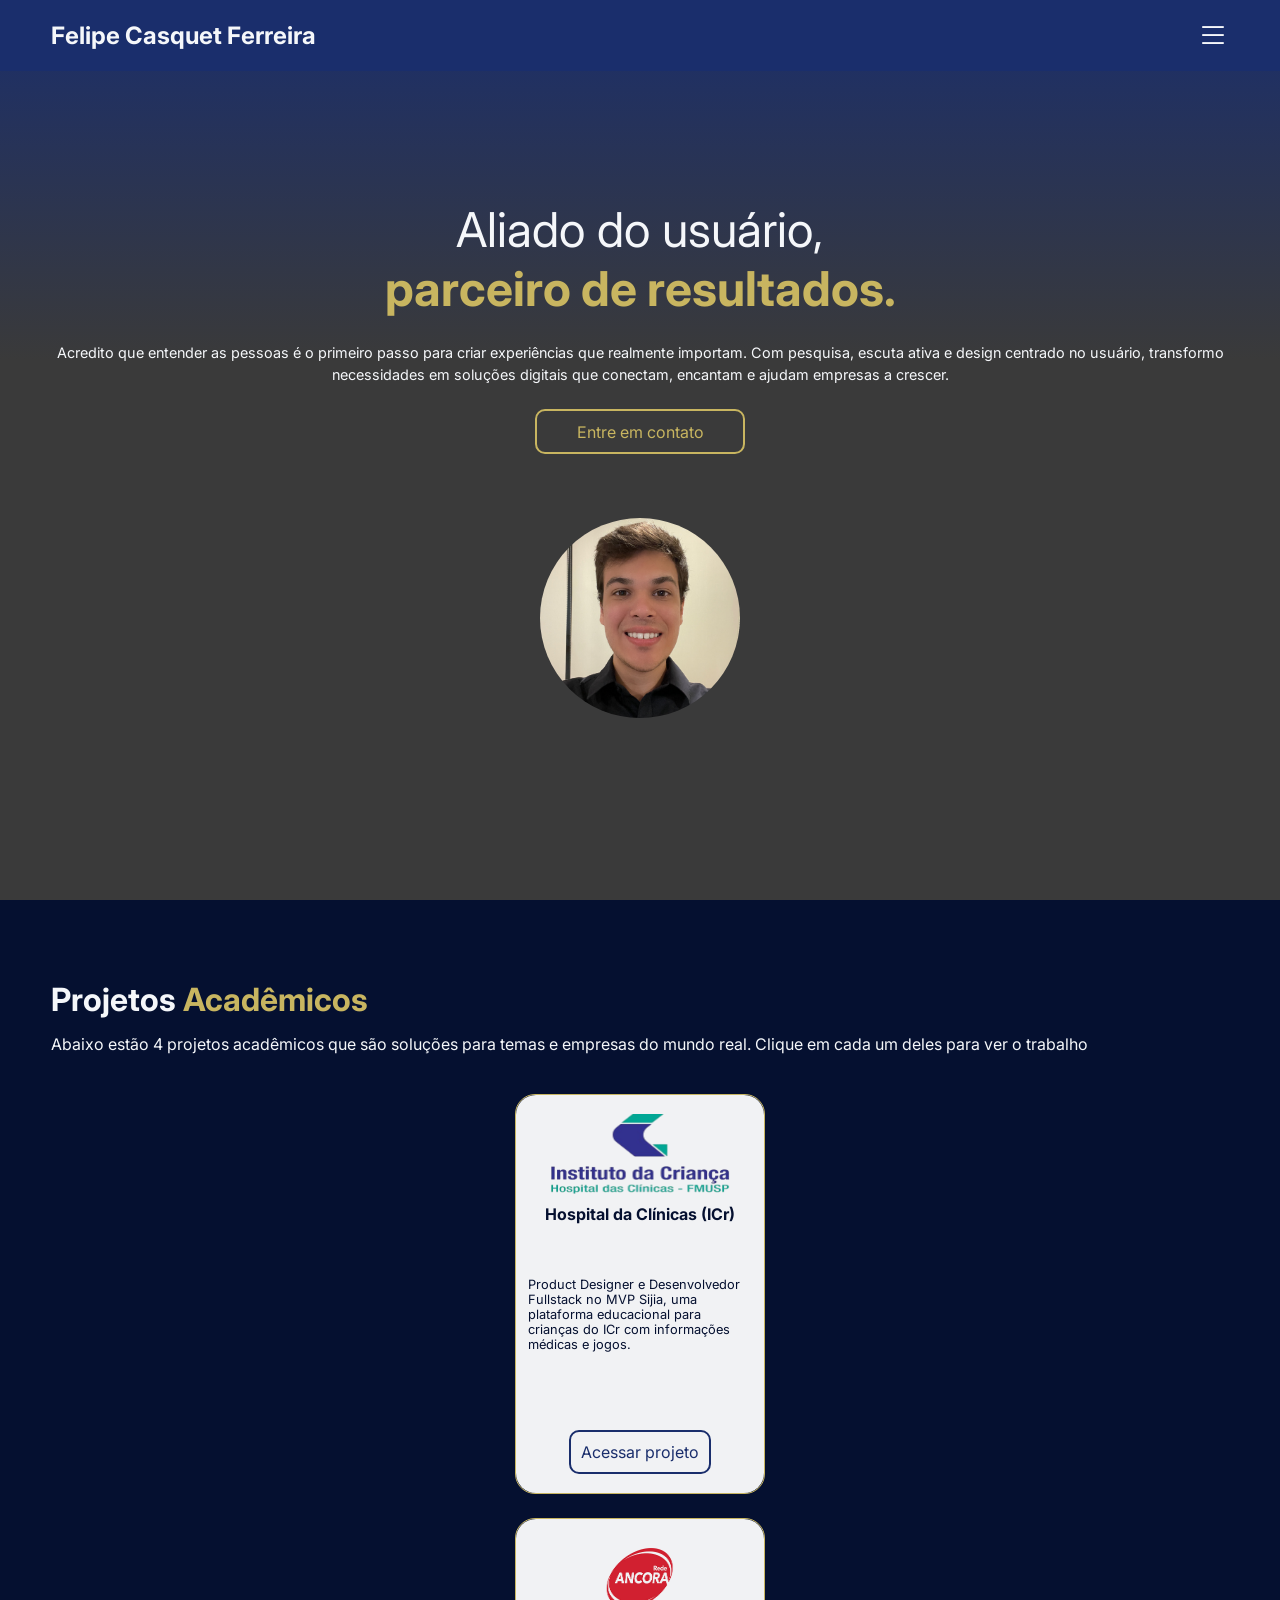
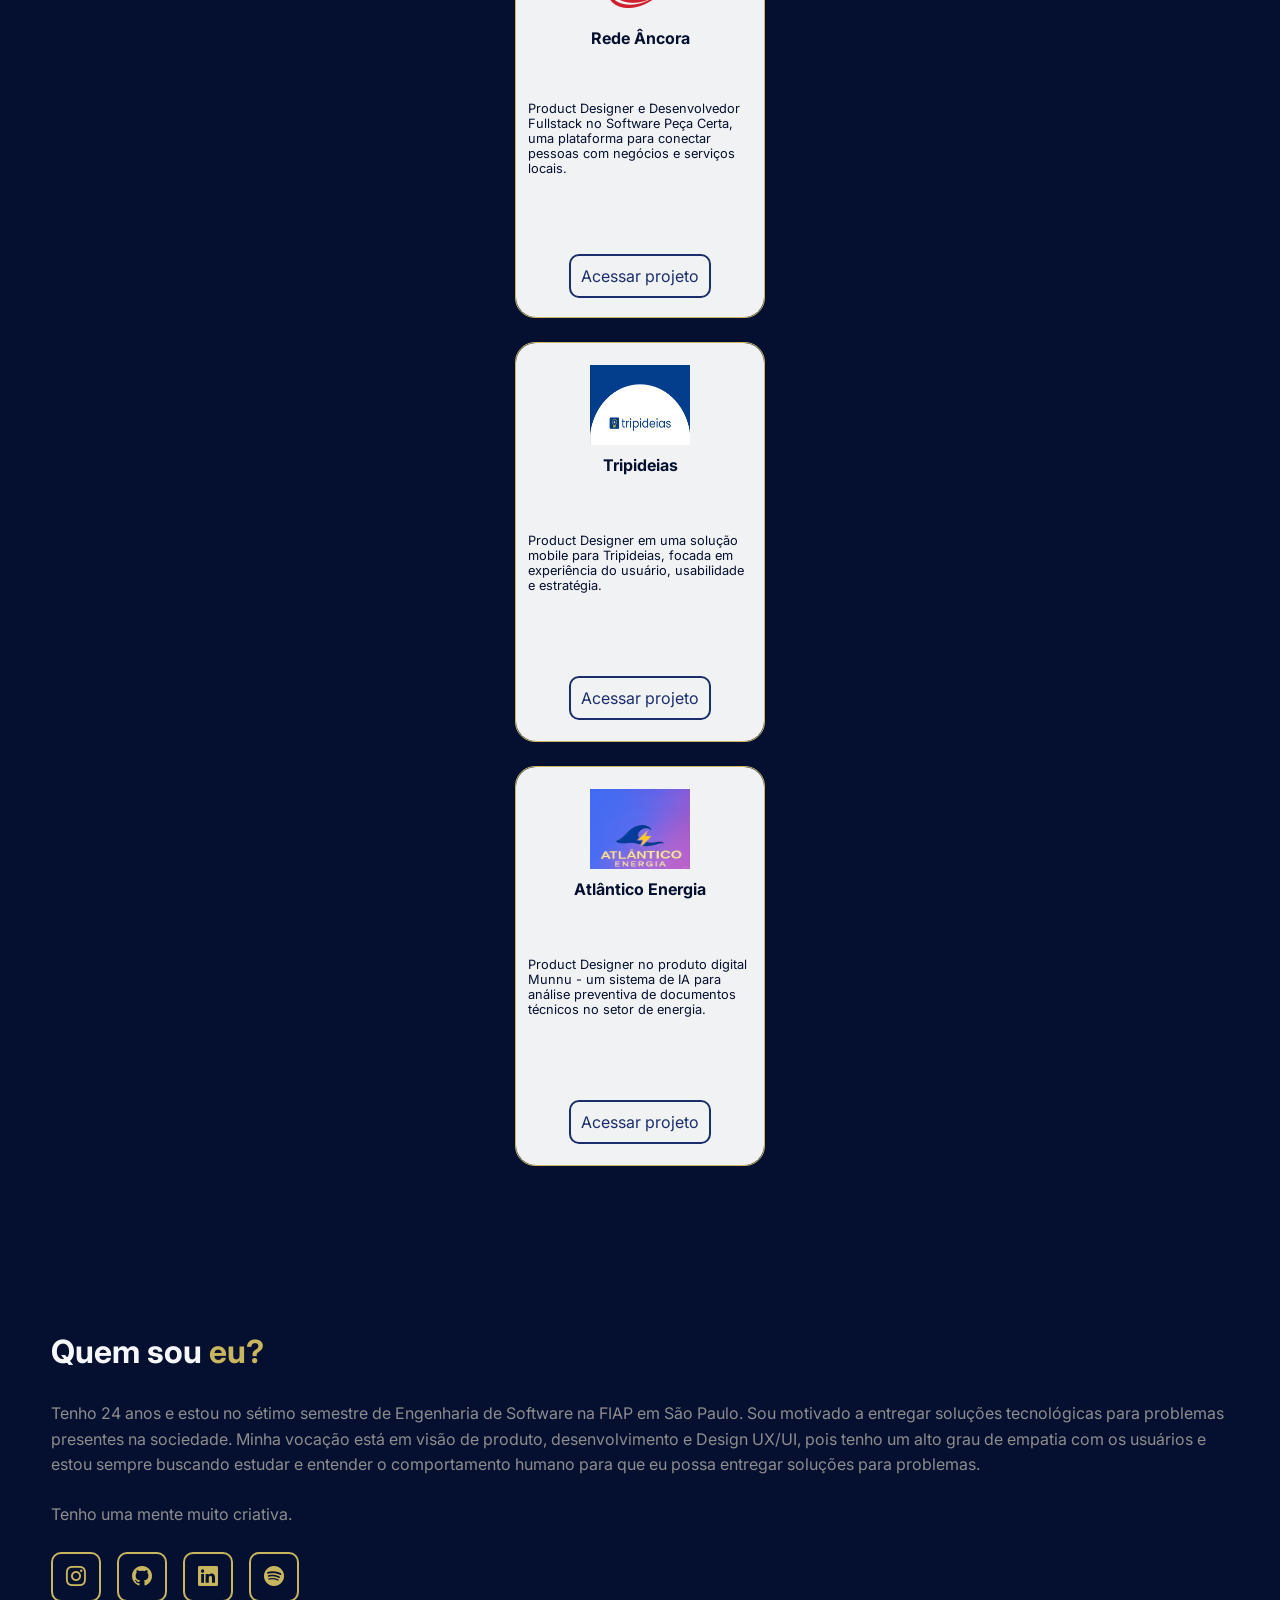
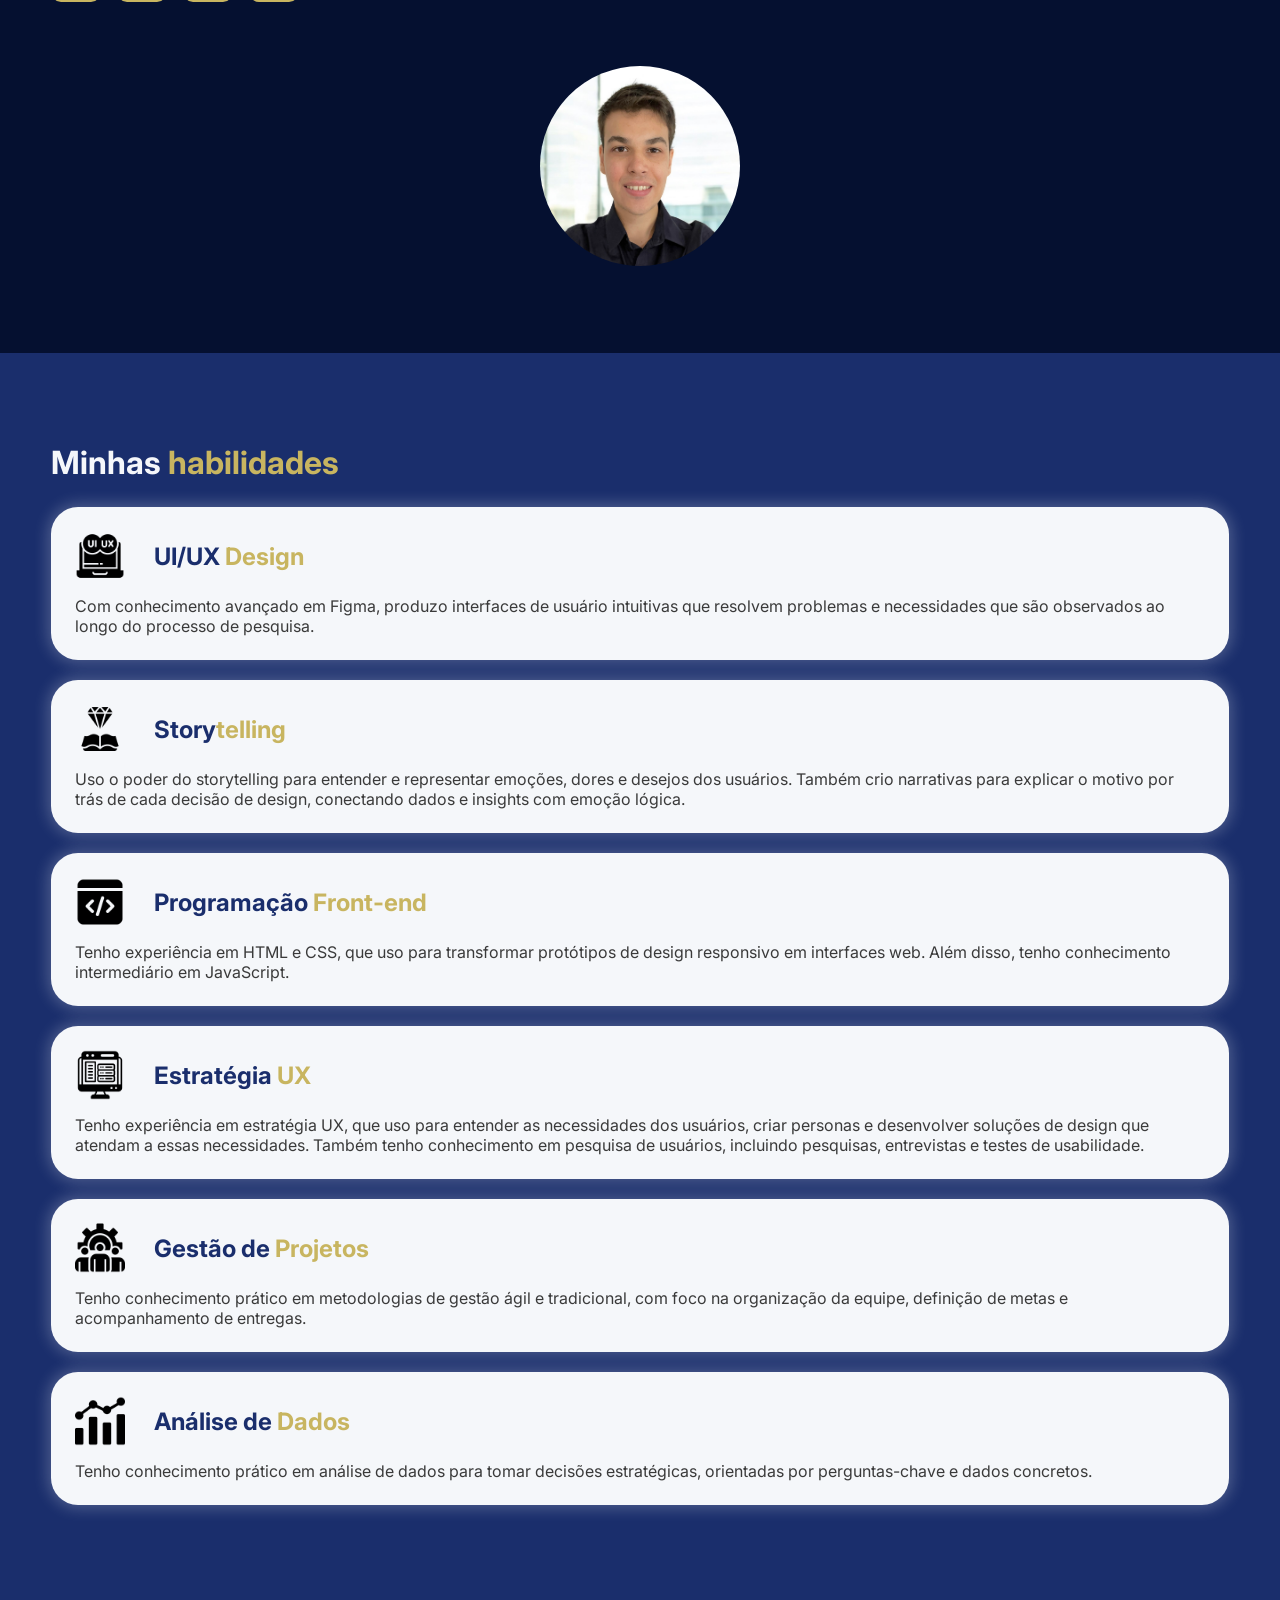
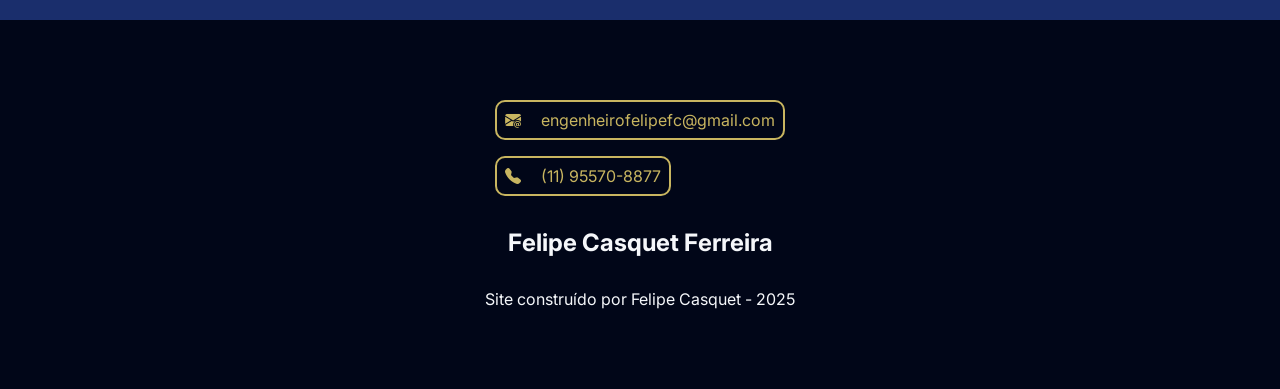
<file: index.html>
<!DOCTYPE html>
<html lang="pt-br">
<head>
    <meta charset="UTF-8">
    <meta name="viewport" content="width=device-width, initial-scale=1.0">
    <link rel="stylesheet" href="css/style.css">
    <link rel="stylesheet" href="css/responsivo.css">
    <link rel="preconnect" href="https://fonts.googleapis.com">
    <link rel="preconnect" href="https://fonts.gstatic.com" crossorigin>
    <link href="https://fonts.googleapis.com/css2?family=Inter:ital,opsz,wght@0,14..32,100..900;1,14..32,100..900&display=swap" rel="stylesheet">
    <link rel="stylesheet" href="https://cdn.jsdelivr.net/npm/bootstrap-icons@1.13.1/font/bootstrap-icons.min.css">
    <title>Felipe Casquet Ferreira</title>
</head>
<body>
    <header>
        <div class="interface">
            <section class="logotipo-cabecalho">
            <h1 class="nome-logo">Felipe Casquet Ferreira</h1>
            </section>
            
            <!-- Menu Desktop -->
            <nav class="menu-desktop">
                <ul>
                    <li><a href="#hero">Início</a></li>
                    <li><a href="#portfolio">Projetos</a></li>
                    <li><a href="#sobre-mim">Sobre mim</a></li>
                    <li><a href="#skills">Habilidades</a></li>
                    <li><a href="#contato"><button>Contato</button></a></li>
                </ul>
            </nav>

            <!-- Botão hamburguer -->
            <div class="menu-mobile-btn">
                <i class="bi bi-list"></i>
            </div>

            <!-- Menu Mobile -->
            <nav class="menu-mobile">
                <ul>
                    <li><a href="#hero">Início</a></li>
                    <li><a href="#portfolio">Projetos</a></li>
                    <li><a href="#sobre-mim">Sobre mim</a></li>
                    <li><a href="#skills">Habilidades</a></li>
                    <li><a href="#contato"><button>Contato</button></a></li>
                </ul>
            </nav>
        </div>
    </header>


    <main>
        <section class="hero" id="hero">
            <div class="interface">
                <div class="img-hero">
                    <img src="images/img-felipe.jpg" alt="">
                </div>
                <div class="txt-hero">
                    <h1>Aliado do usuário,<span>parceiro de resultados.</span></h1>
                    <p>Acredito que entender as pessoas é o primeiro passo para criar experiências que realmente importam. 
                        Com pesquisa, escuta ativa e design centrado no usuário, transformo necessidades em soluções digitais que conectam, encantam e ajudam empresas a crescer.</p>
                    <a href="#contato"><button>Entre em contato</button></a>
                </div>
            </div>
        </section>

        <section class="portfolio" id="portfolio">
            <div class="interface">
                <h1 class="titulo-section">Projetos <span>Acadêmicos</span></h1>
                <p>Abaixo estão 4 projetos acadêmicos que são soluções para temas e empresas do mundo real. Clique em cada um deles para ver o trabalho</p>
                <article class="portfolio-container">
                    <!-- Projeto 1 -->
                    <a href="#" class="projeto" data-video="https://www.youtube.com/embed/CT5bs4yOA44">
                        <div class="portfolio-box projeto1">
                            <div class="info-portfolio">
                                <div class="header-info-portfolio">
                                <img src="./img-logo/logo-icr-sem-fundo.png" alt="Imagem logo Hospital das Clínicas">
                                <h3>Hospital da Clínicas (ICr)</h3>
                                </div>
                                <p>Product Designer e Desenvolvedor Fullstack no MVP Sijia, uma plataforma educacional para crianças do ICr com informações médicas e jogos.</p>
                                <button id="btn_acessar_projeto">Acessar projeto</button>
                            </div>
                        </div>
                    </a>

                    <!-- Projeto 2 -->
                    <a href="#" class="projeto" data-video="https://www.youtube.com/embed/hMV0-wGt1jc">
                        <div class="portfolio-box projeto2">
                        <div class="info-portfolio">
                            <div class="header-info-portfolio">
                            <img src="./img-logo/logo-rede-ancora-sem-fundo.png" alt="Imagem logo Rede Âncora">
                            <h3>Rede Âncora</h3>
                            </div>
                            <p>Product Designer e Desenvolvedor Fullstack no Software Peça Certa, uma plataforma para conectar pessoas com negócios e serviços locais.</p>
                            <button id="btn_acessar_projeto">Acessar projeto</button>
                        </div>
                        </div>
                    </a>

                    <!-- Projeto 3 -->
                    <a href="projeto-tripideias.html"  >
                        <div class="portfolio-box projeto3">
                        <div class="info-portfolio">
                            <div class="header-info-portfolio">
                            <img class="img-tripideias" src="./image_projeto/tripideias-logo.png" alt="Imagem logo Global Solution">
                            <h3>Tripideias</h3>
                            </div>
                            <p>Product Designer em uma solução mobile para Tripideias, focada em experiência do usuário, usabilidade e estratégia.</p>
                            <button id="btn_acessar_projeto">Acessar projeto</button>
                        </div>
                        </div>
                    </a>
                   

                    <!-- Projeto 4 -->
                    <a href="projeto-energiamax.html" target="_blank">
                        <div class="portfolio-box projeto4">
                        <div class="info-portfolio">
                            <div class="header-info-portfolio">
                            <img class="img-tripideias" src="./img-logo/logo_energia_max.jpg" alt="Imagem logo Atlantico Energia S.A">
                            <h3>Atlântico Energia</h3>
                            </div>
                            <p>Product Designer no produto digital Munnu - um sistema de IA para análise preventiva de documentos técnicos no setor de energia.</p>
                            <button id="btn_acessar_projeto">Acessar projeto</button>
                        </div>
                        </div>
                    </a>
                </article>
            </div>
        </section>

        
        <div id="video-container" class="video-container"></div>

        <section class="sobre-mim" id="sobre-mim">
            <div class="interface">
                <div class="txt-sobre">
                    <h1 class="titulo-section">Quem sou <span>eu?</span></h1>
                    <p>Tenho 24 anos e estou no sétimo semestre de Engenharia de Software na FIAP em São Paulo. Sou motivado a entregar soluções tecnológicas para problemas presentes na sociedade. Minha vocação está em visão de produto, desenvolvimento e Design UX/UI, pois tenho um alto grau de empatia com os usuários e estou sempre buscando estudar e entender o comportamento humano para que eu possa entregar soluções para problemas.</p>
                    <p>Tenho uma mente muito criativa.</p>
                    <div class="btn-redes-sociais">
                        <a href="https://www.instagram.com/savinglipe/" target="_blank"><button><i class="bi bi-instagram"></i></button></a>
                        <a href="https://github.com/engenheirofelipe" target="_blank"><button><i class="bi bi-github"></i></button></a>
                        <a href="https://www.linkedin.com/in/felipe-casquet-ferreira-1aa6331a7/" target="_blank"><button><i class="bi bi-linkedin"></i></button></a>
                        <a href="https://open.spotify.com/intl-pt/artist/4gW3LWUHqzeeiBlKQ0tiGp" target="_blank"><button><i class="bi bi-spotify"></i></button></a>
                    </div>
                </div>
                <div class="img-sobre">
                    <img src="images/felipe_corporativo.jpg" alt="Imagem sobre mim">
                </div>
            </div>
        </section>

        <section class="skills" id="skills">
            <div class="interface">
                <h1 class="titulo-section">Minhas<span> habilidades</span></h1>
                <article>
                    <div class="box-skills">
                        <div class="icon-skills">
                            <img src="images/ui-ux.png" alt="Imagem de ux/ui">
                            <h2>UI/UX <span>Design</span></h2>
                        </div>
                        <p>Com conhecimento avançado em Figma, produzo interfaces de usuário intuitivas que resolvem problemas e necessidades que são observados ao longo do processo de pesquisa.</p>
                    </div>
                    <div class="box-skills">
                        <div class="icon-skills">
                            <img src="images/spell-book.png" alt="Imagem de storytelling">
                            <h2>Story<span>telling</span></h2>
                        </div>
                        <p>Uso o poder do storytelling para entender e representar emoções, dores e desejos dos usuários. Também crio narrativas para explicar o motivo por trás de cada decisão de design, conectando dados e insights com emoção lógica.</p>
                    </div>
                    <div class="box-skills">
                        <div class="icon-skills">
                            <img src="images/web-design.png" alt="Imagem de programação front-end">
                            <h2>Programação <span>Front-end</span></h2>
                        </div>
                        <p>Tenho experiência em HTML e CSS, que uso para transformar protótipos de design responsivo em interfaces web. Além disso, tenho conhecimento intermediário em JavaScript.</p>
                    </div>
                    <div class="box-skills">
                        <div class="icon-skills">
                            <img src="images/back-end.png" alt="Imagem de programação back-end">
                            <h2>Estratégia<span> UX</span></h2>
                        </div>
                        <p>Tenho experiência em estratégia UX, que uso para entender as necessidades dos usuários, criar personas e desenvolver soluções de design que atendam a essas necessidades. Também tenho conhecimento em pesquisa de usuários, incluindo pesquisas, entrevistas e testes de usabilidade.</p>
                    </div>
                    <div class="box-skills">
                        <div class="icon-skills">
                            <img src="images/management.png" alt="Imagem de ux/ui">
                            <h2>Gestão de<span> Projetos</span></h2>
                        </div>
                        <p>Tenho conhecimento prático em metodologias de gestão ágil e tradicional, com foco na organização da equipe, definição de metas e acompanhamento de entregas.</p>
                    </div>
                    <div class="box-skills">
                        <div class="icon-skills">
                            <img src="images/data-analytics (1).png" alt="Imagem de gestão de projetos">
                            <h2>Análise de <span>Dados</span></h2>
                        </div>
                        <p>Tenho conhecimento prático em análise de dados para tomar decisões estratégicas, orientadas por perguntas-chave e dados concretos.</p>
                    </div>
                </article>
            </div>
        </section>

    </main>

    <footer id="contato">
        <div class="interface">
            <div class="logo-footer">
                <h1>Felipe Casquet Ferreira</h1>
                <p>Site construído por Felipe Casquet - 2025</p>
            </div>
            <div class="btn-contatos">
                <a href="#"><button class="btn-contato"><i class="bi bi-envelope-at-fill"></i>engenheirofelipefc@gmail.com</button></a>
                <a href="#"><button class="btn-contato"><i class="bi bi-telephone-fill"></i>(11) 95570-8877</button></a>
            </div>
        </div>
    </footer>
    <script src="script.js"></script>
</body>
</html>
</file>
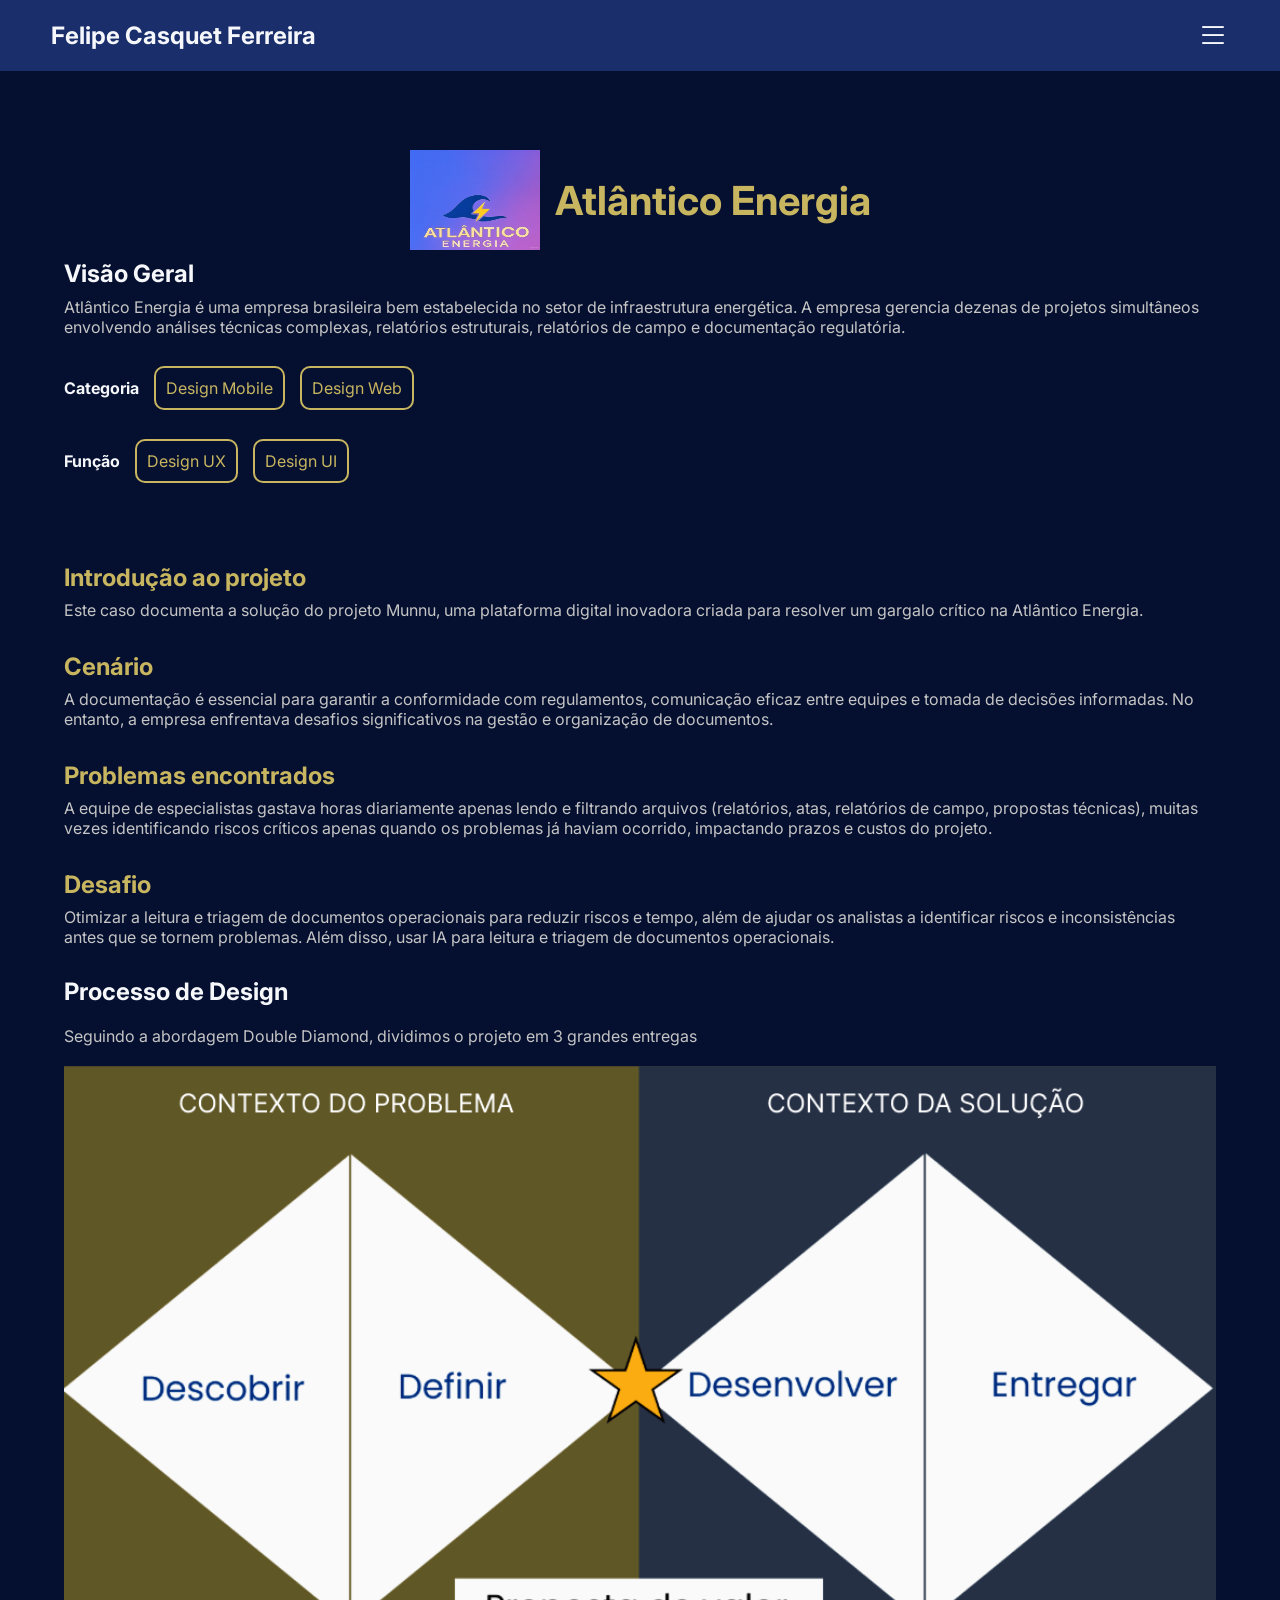
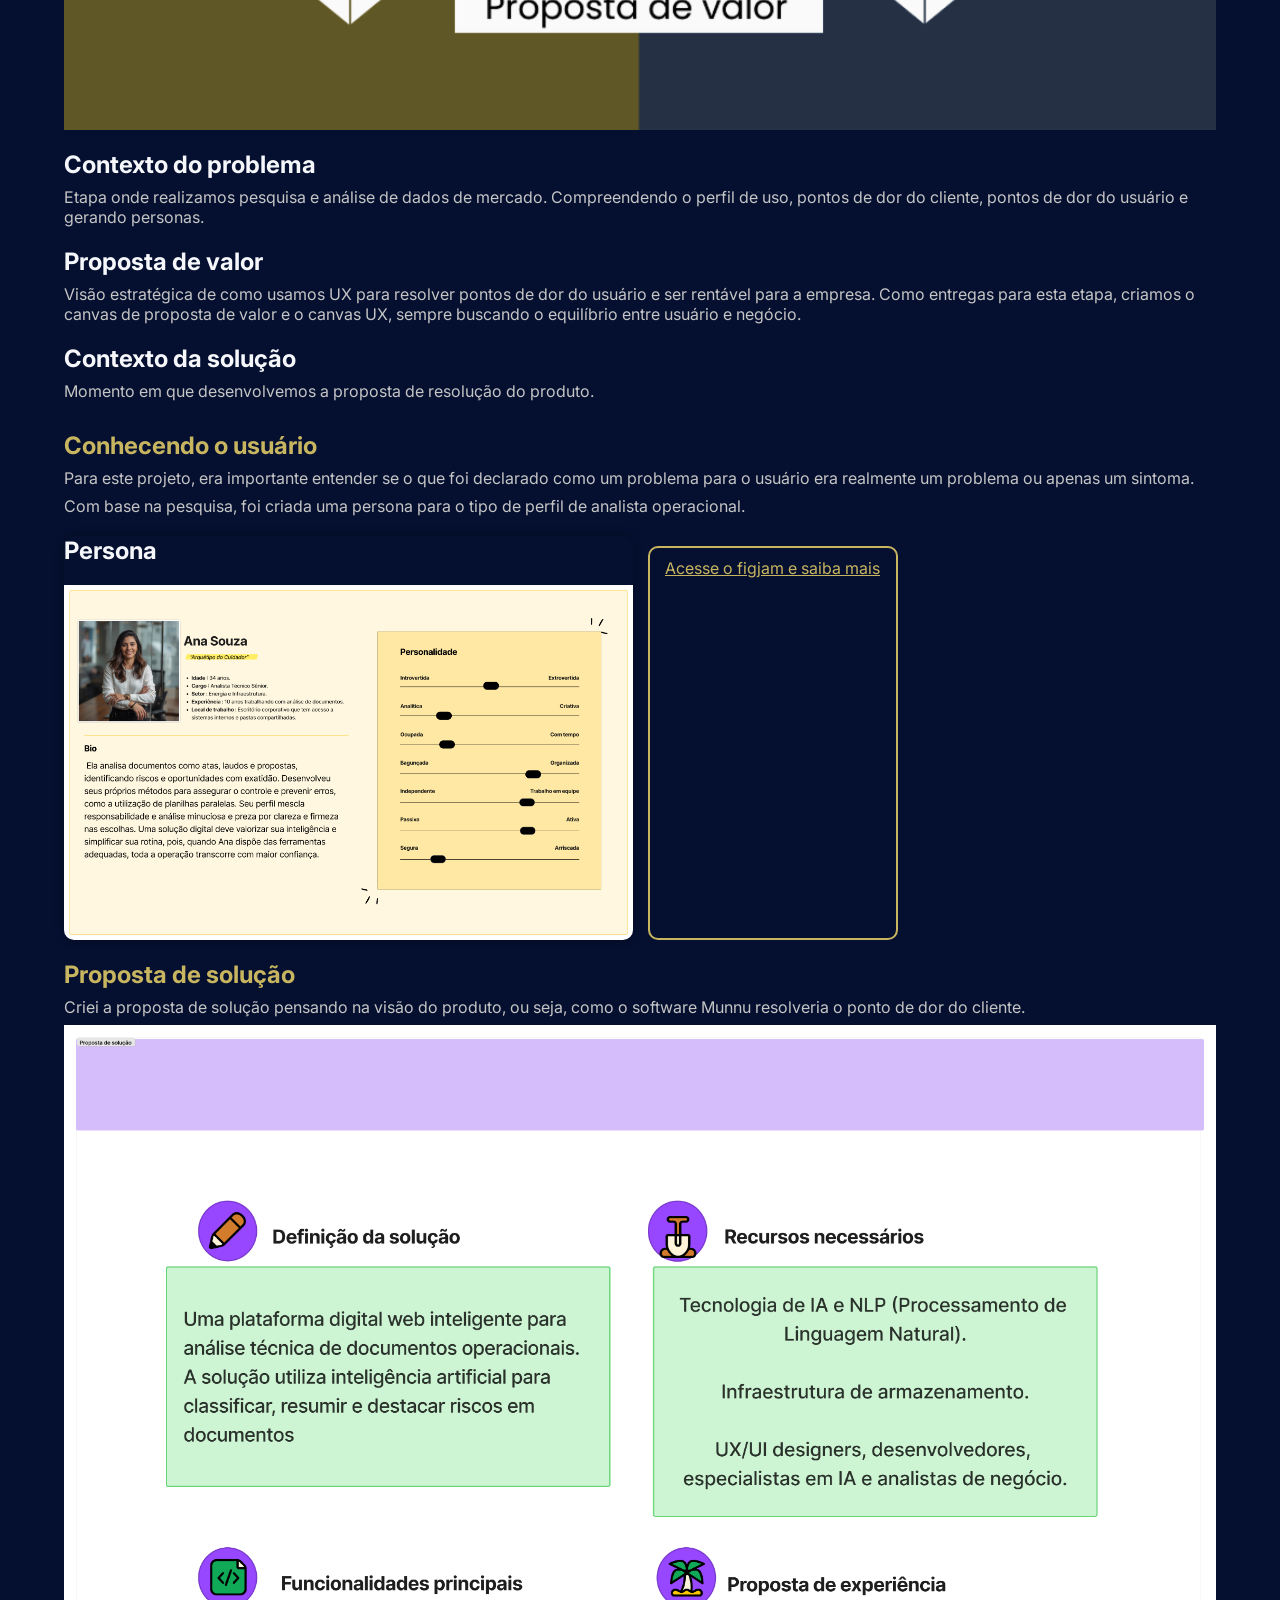
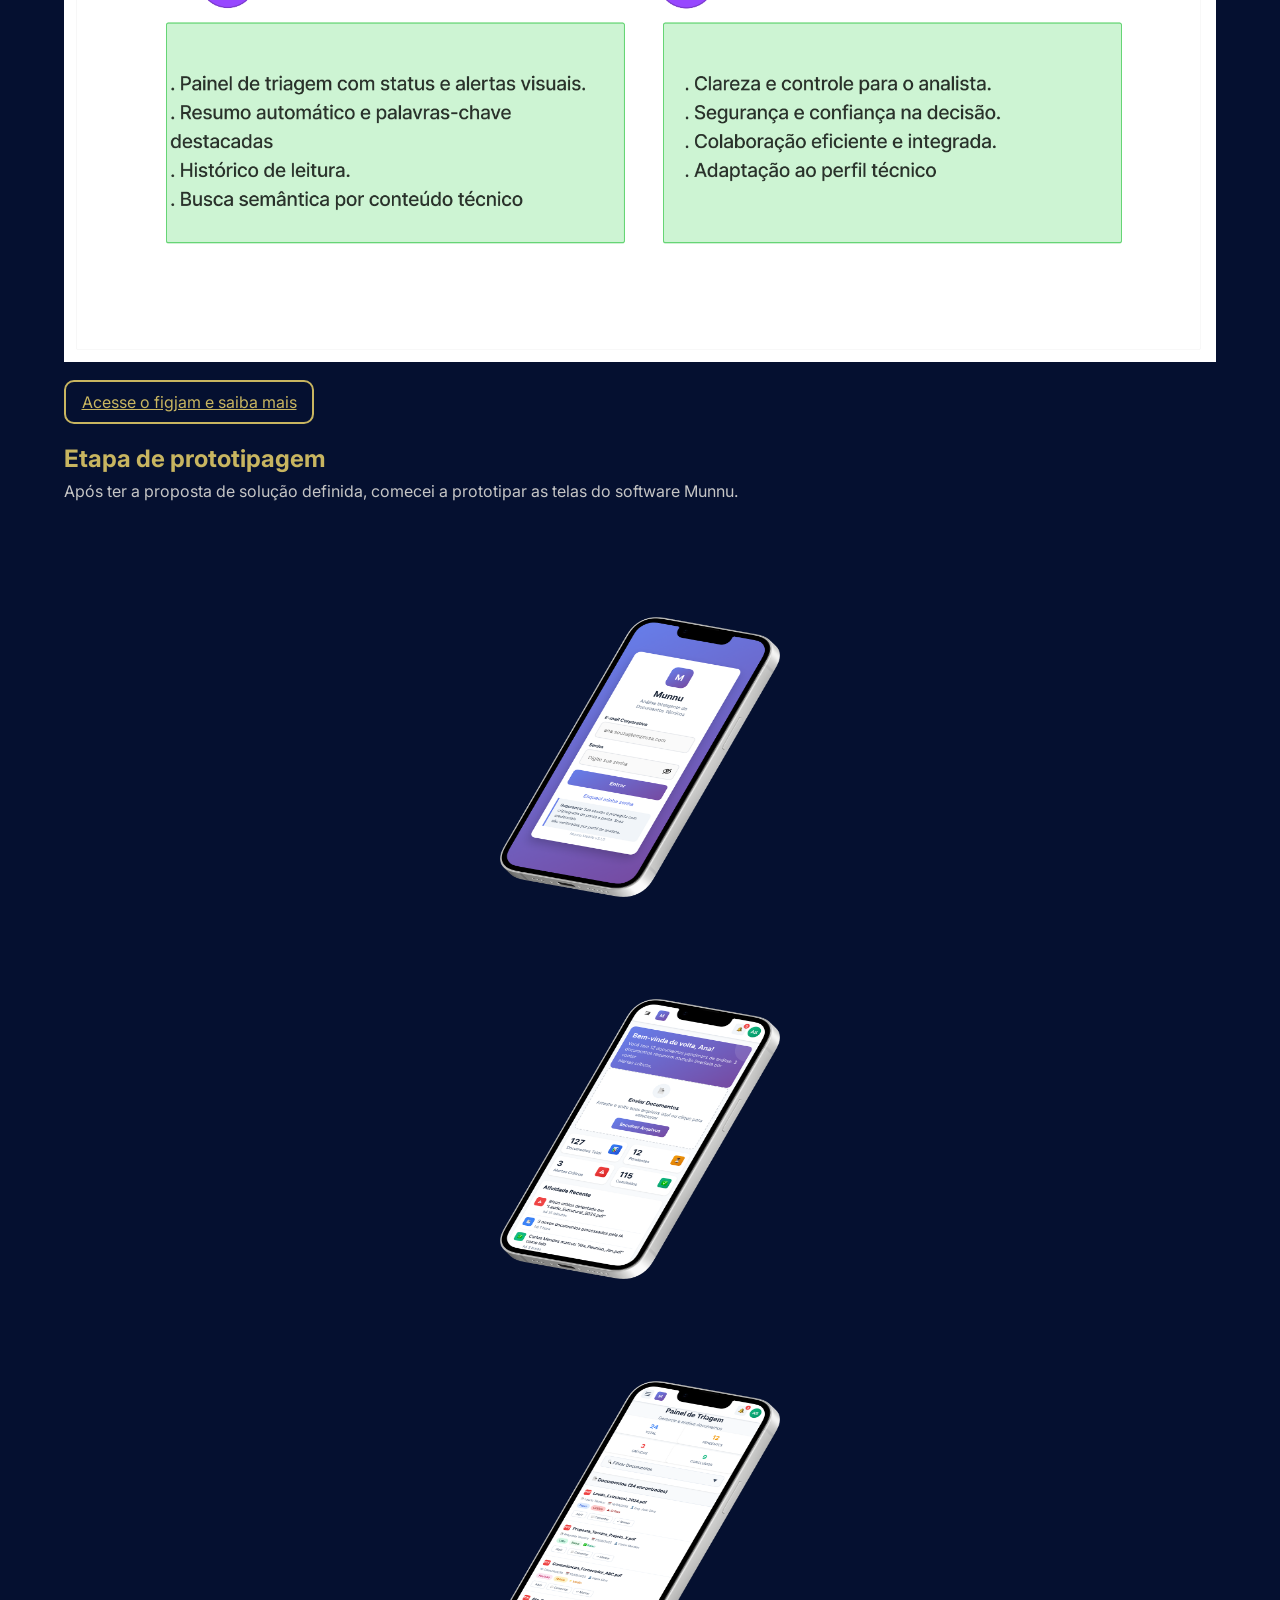
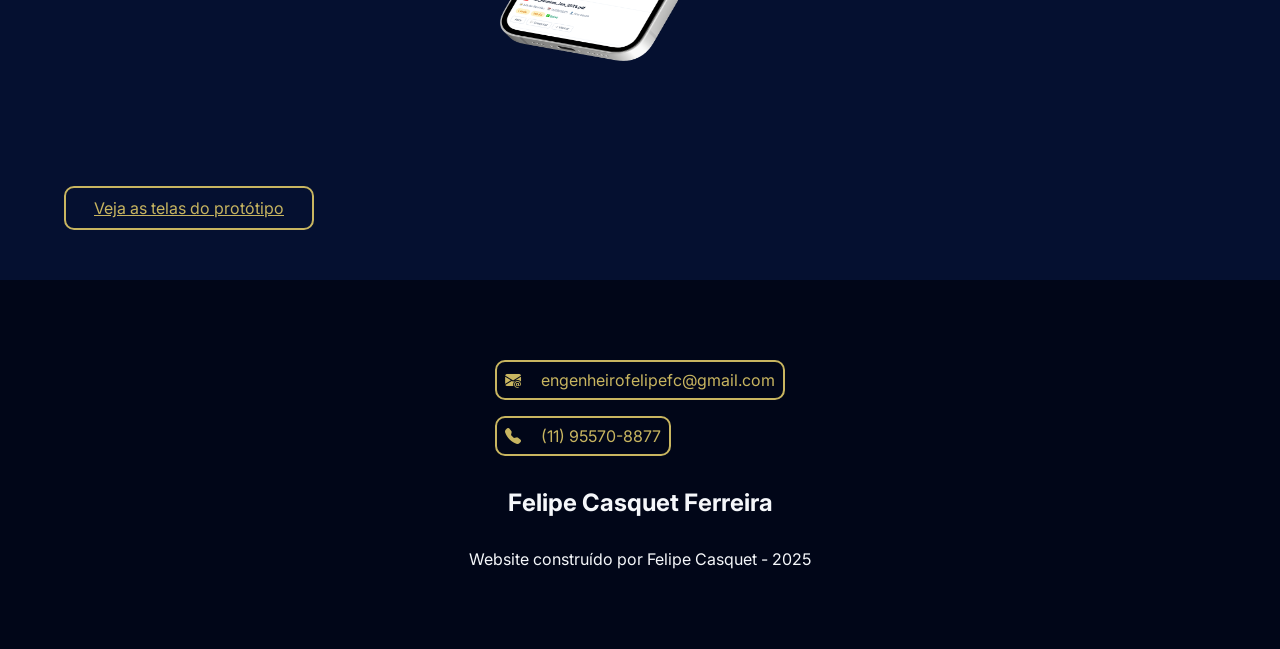
<file: projeto-energiamax.html>
<!DOCTYPE html>
<html lang="pt">
<head>
    <meta charset="UTF-8">
    <meta name="viewport" content="width=device-width, initial-scale=1.0">
    <link rel="stylesheet" href="css/style-projeto.css">
    <link rel="stylesheet" href="css/style-projeto-responsivo.css">
    <link rel="preconnect" href="https://fonts.googleapis.com">
    <link rel="preconnect" href="https://fonts.gstatic.com" crossorigin>
    <link href="https://fonts.googleapis.com/css2?family=Inter:ital,opsz,wght@0,14..32,100..900;1,14..32,100..900&display=swap" rel="stylesheet">
    <link rel="stylesheet" href="https://cdn.jsdelivr.net/npm/bootstrap-icons@1.13.1/font/bootstrap-icons.min.css">
    <title>Projeto Energiamax</title>
</head>
<body>
    <header>
        <div class="interface">
            <section class="logotipo-cabecalho">
            <h1 class="nome-logo">Felipe Casquet Ferreira</h1>
            </section>
            
            <!-- Menu Desktop -->
            <nav class="menu-desktop">
                <ul>
                    <li><a href="index.html#hero">Início</a></li>
                    <li><a href="index.html#portfolio">Projetos</a></li>
                    <li><a href="index.html#sobre-mim">Sobre mim</a></li>
                    <li><a href="index.html#skills">Habilidades</a></li>
                    <li><a href="#contato"><button>Contato</button></a></li>
                </ul>
            </nav>

            <!-- Botão hamburguer -->
            <div class="menu-mobile-btn">
                <i class="bi bi-list"></i>
            </div>

            <!-- Menu Mobile -->
            <nav class="menu-mobile">
                <ul>
                    <li><a href="index.html#hero">Início</a></li>
                    <li><a href="index.html#portfolio">Projetos</a></li>
                    <li><a href="index.html#sobre-mim">Sobre mim</a></li>
                    <li><a href="index.html#skills">Habilidades</a></li>
                    <li><a href="#contato"><button>Contato</button></a></li>
                </ul>
            </nav>
        </div>
    </header>

    <main>
       <section class="galeria-container interface">
            <div class="galeria-container-info">
                <div class="header-galeria">
                    <div class="header-galeria-titulo">
                        <img src="./img-logo/logo_energia_max.jpg"  alt="Logo Energiamax Infraestrutura S.A">
                        <h2>Atlântico Energia</h2>
                    </div>
                    <h4>Visão Geral</h4>
                    <p>Atlântico Energia é uma empresa brasileira bem estabelecida no setor de infraestrutura energética. A empresa gerencia dezenas de projetos simultâneos envolvendo análises técnicas complexas, relatórios estruturais, relatórios de campo e documentação regulatória.</p>
                    <div class="info-projeto">
                        <h5>Categoria</h5>
                        <button class="btn-header-galeria">Design Mobile</button>
                        <button class="btn-header-galeria">Design Web</button>
                       
                    </div>
                    <div class="info-projeto">
                        <h5>Função</h5>
                        <button class="btn-header-galeria">Design UX</button>
                        <button class="btn-header-galeria">Design UI</button>
                        
                    </div>
                </div>
                <div class="info-galeria">
                    <div class="info">
                        <h4>Introdução ao projeto</h4>
                        <p>Este caso documenta a solução do projeto Munnu, uma plataforma digital inovadora criada para resolver um gargalo crítico na Atlântico Energia.</p>
                    </div>
                    <div class="info">
                    <h4>Cenário</h4>
                        <p>A documentação é essencial para garantir a conformidade com regulamentos, comunicação eficaz entre equipes e tomada de decisões informadas. No entanto, a empresa enfrentava desafios significativos na gestão e organização de documentos.</p>
                    </div>
                    <div class="info">
                        <h4>Problemas encontrados</h4>
                        <p>A equipe de especialistas gastava horas diariamente apenas lendo e filtrando arquivos (relatórios, atas, relatórios de campo, propostas técnicas), muitas vezes identificando riscos críticos apenas quando os problemas já haviam ocorrido, impactando prazos e custos do projeto.</p>
                    </div>
                     <div class="info">
                        <h4>Desafio</h4>
                        <p>Otimizar a leitura e triagem de documentos operacionais para reduzir riscos e tempo, além de ajudar os analistas a identificar riscos e inconsistências antes que se tornem problemas. Além disso, usar IA para leitura e triagem de documentos operacionais.</p>
                    </div>
                </div>
                <div class="processo_design">
                    <h4>Processo de Design</h4>
                    <p>Seguindo a abordagem Double Diamond, dividimos o projeto em 3 grandes entregas</p>
                    <img src="./image_projeto/processo_design_img.png" alt="Imagem processo design">
                    <div class="processo_info">
                        <div class="processo_info_paragrafo">
                            <h4>Contexto do problema</h4>
                            <p>Etapa onde realizamos pesquisa e análise de dados de mercado. Compreendendo o perfil de uso, pontos de dor do cliente, pontos de dor do usuário e gerando personas.</p>
                        </div>
                        <div class="processo_info_paragrafo">
                            <h4>Proposta de valor</h4>
                            <p>Visão estratégica de como usamos UX para resolver pontos de dor do usuário e ser rentável para a empresa. Como entregas para esta etapa, criamos o canvas de proposta de valor e o canvas UX, sempre buscando o equilíbrio entre usuário e negócio.</p>
                        </div>
                        <div class="processo_info_paragrafo">
                            <h4>Contexto da solução</h4>
                            <p>Momento em que desenvolvemos a proposta de resolução do produto.</p>
                        </div>
                    </div>
                </div>
                <div class="processo_info_paragrafo">
                    <h5>Conhecendo o usuário</h5>
                    <p>Para este projeto, era importante entender se o que foi declarado como um problema para o usuário era realmente um problema ou apenas um sintoma.</p>
                    <p>Com base na pesquisa, foi criada uma persona para o tipo de perfil de analista operacional.</p>
                </div>
            </div>
            <div class="galeria-grid">
                <div class="galeria-item"><h1>Persona</h1><img src="./image_projeto/persona_1.png" alt="Vinheria Agnello"></div>
                <!--  -->
                <!-- <div class="galeria-item"><h1>Proposta de Solução</h1><img src="./image_projeto/proposta_solucao.png" alt="Vinheria Agnello"></div> -->
                <a href="https://www.figma.com/board/tlsYBGM5UDoecfJmwqAZrR/Figjam?node-id=0-1&t=nxOSxVqKFA6Vsffq-1" target="_blank">Acesse o figjam e saiba mais</a>
            </div>
            <!-- <div id="video-container" class="video-container"></div> -->
            <div class="processo_info_paragrafo" id="conhecendo-concorrente">
                <h5>Proposta de solução</h5>
                <p>Criei a proposta de solução pensando na visão do produto, ou seja, como o software Munnu resolveria o ponto de dor do cliente.</p>
                <img src="./image_projeto/proposta_solucao_munnu.png" alt="Canvas da proposta de valor">
                <a href="https://www.figma.com/board/tlsYBGM5UDoecfJmwqAZrR/Figjam?node-id=0-1717&t=nxOSxVqKFA6Vsffq-0" target="_blank">Acesse o figjam e saiba mais</a>
            </div>
            <div class="processo_info_paragrafo" id="conhecendo-concorrente">
                <h5>Etapa de prototipagem</h5>
                <p>Após ter a proposta de solução definida, comecei a prototipar as telas do software Munnu.</p>
                <div class="imagens_mockup">
                    <img src="./image_projeto/home.png" alt="Mockup home">
                    <img src="./image_projeto/upload.png" alt="Mockup upload">
                    <img src="./image_projeto/painel_triagem.png" alt="Mockup painel de triagem">
                </div>
                <a href="https://www.figma.com/design/PIpvYJqRPZER89ODTjs7xg/Prot%C3%B3tipo?node-id=0-1&t=6bjEUs8xOiyVlW2H-1" target="_blank">Veja as telas do protótipo</a>
            </div>
        </section>
    </main>

    
    <footer id="contato">
        <div class="interface">
            <div class="logo-footer">
                <h1>Felipe Casquet Ferreira</h1>
                <p>Website construído por Felipe Casquet - 2025</p>
            </div>
            <div class="btn-contatos">
                <a href="#"><button class="btn-contato"><i class="bi bi-envelope-at-fill"></i>engenheirofelipefc@gmail.com</button></a>
                <a href="#"><button class="btn-contato"><i class="bi bi-telephone-fill"></i>(11) 95570-8877</button></a>
            </div>
        </div>
    </footer>
    <script src="script.js"></script>

</body>
</html>
</file>
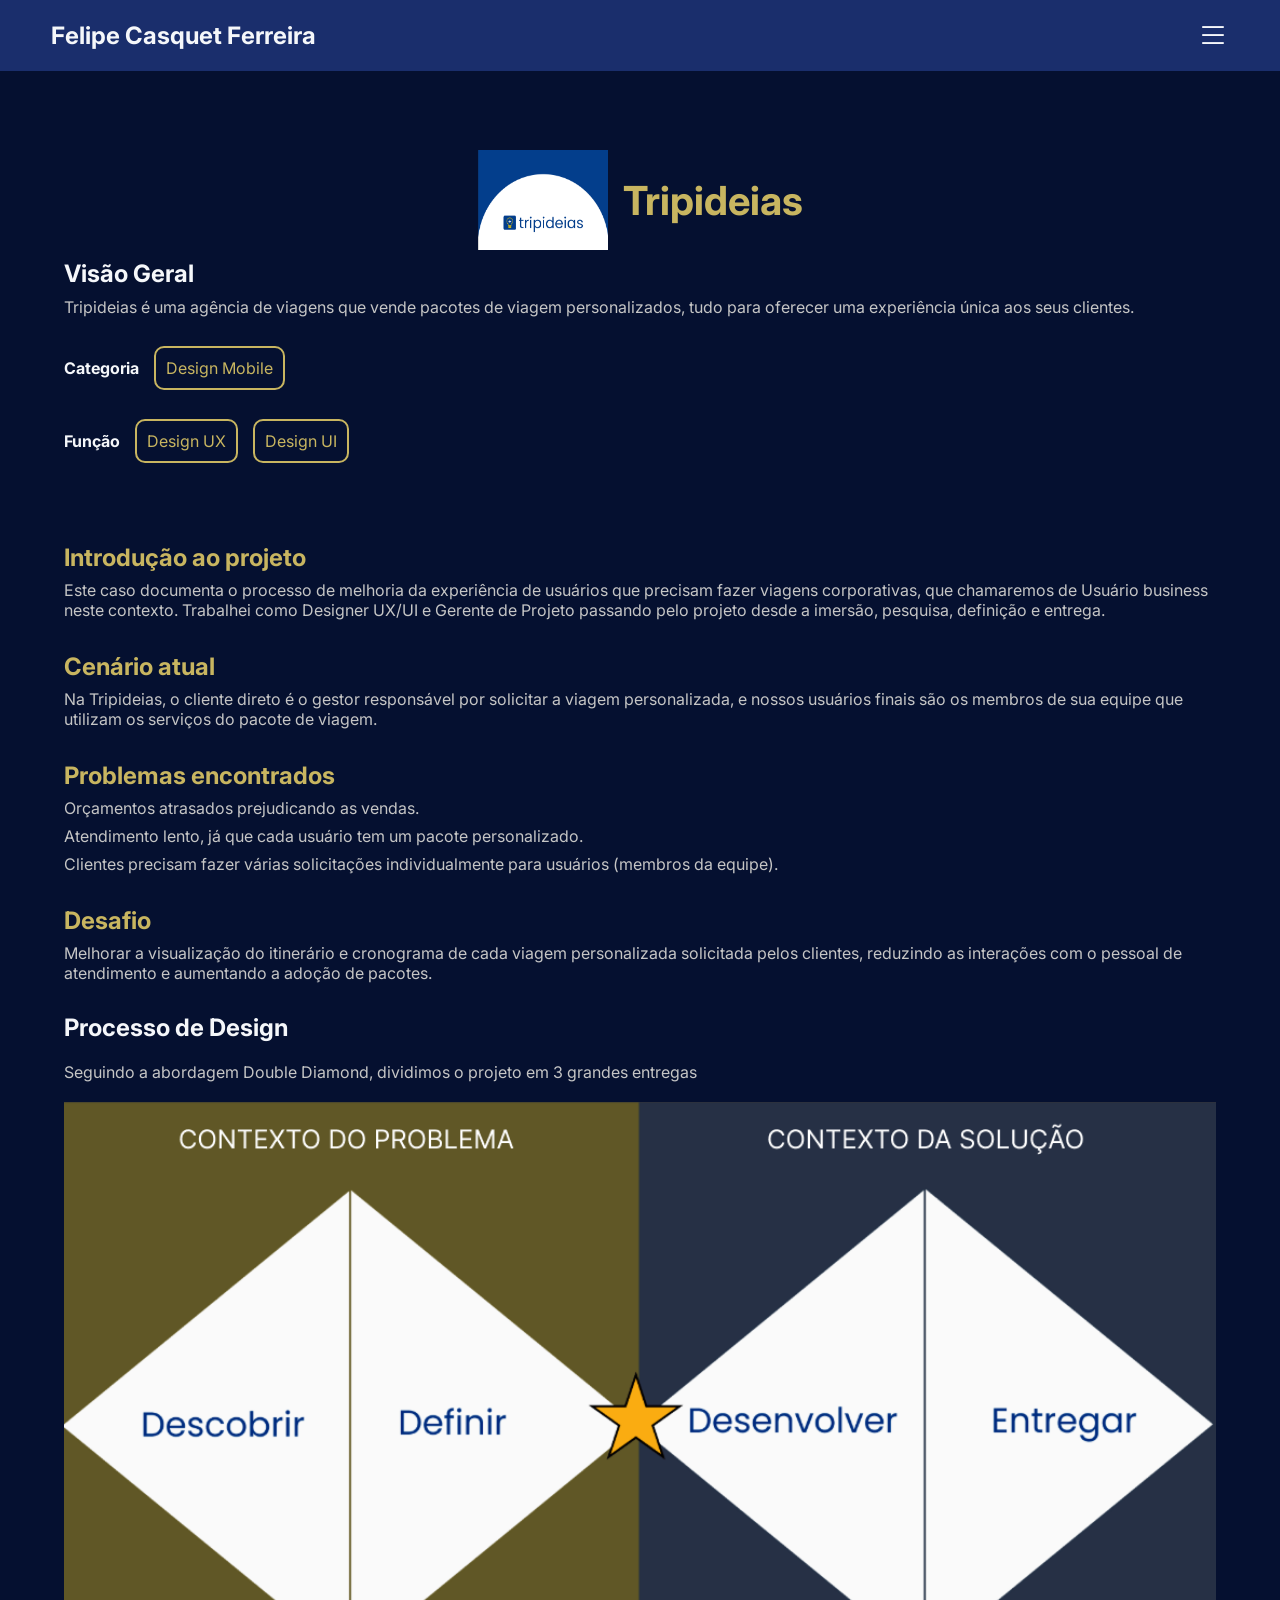
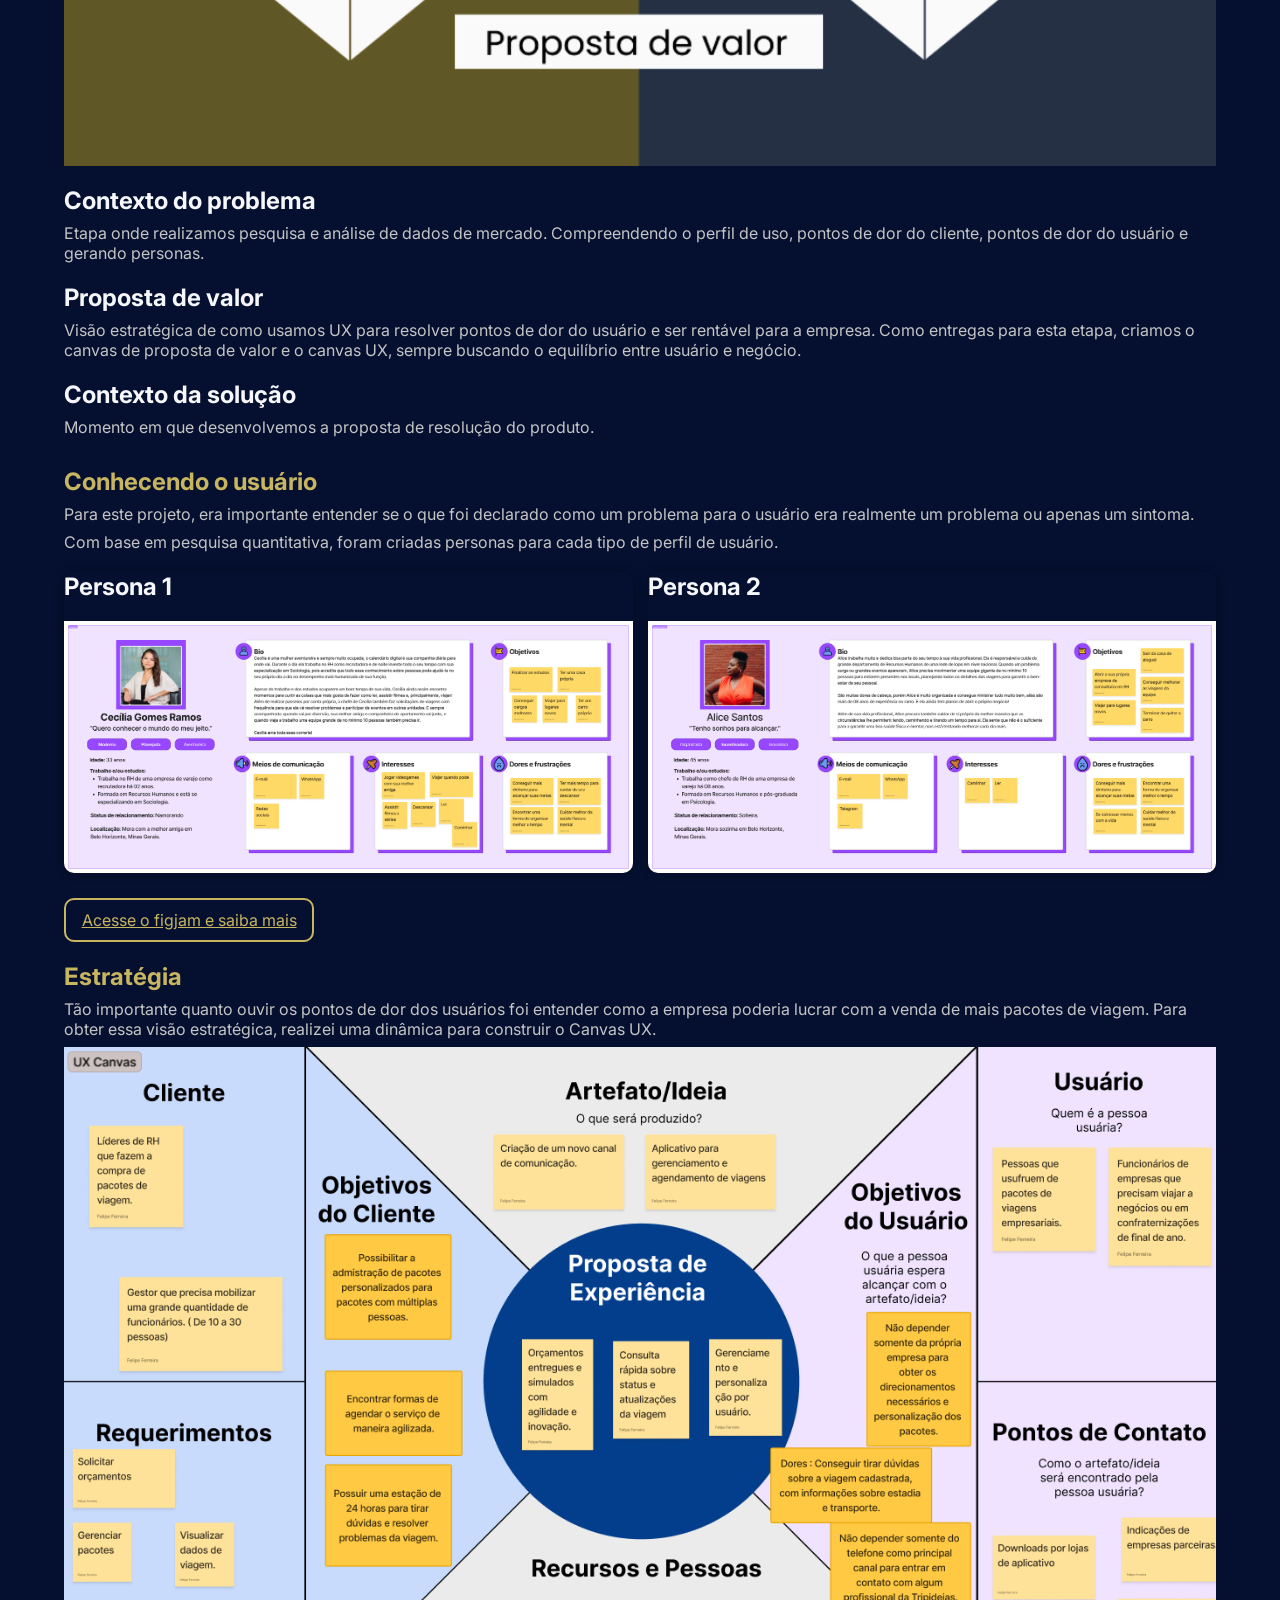
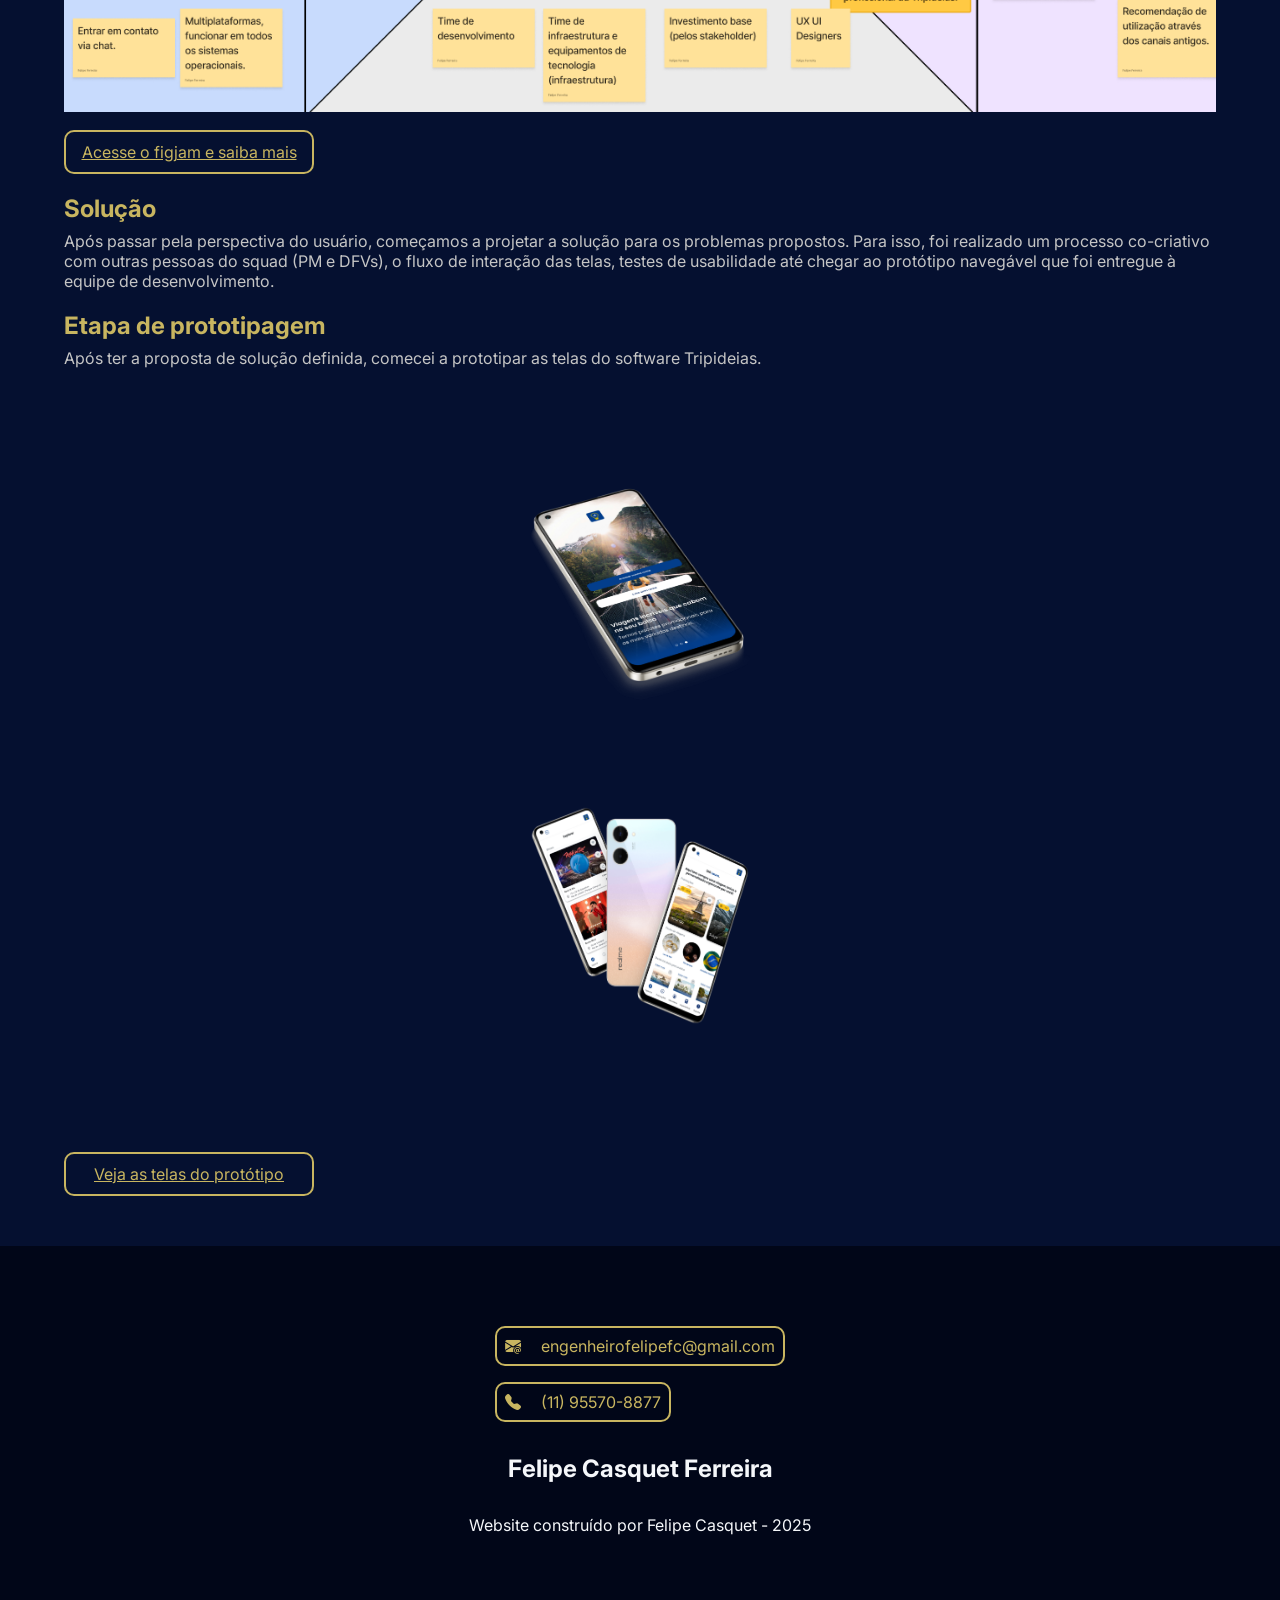
<file: projeto-tripideias.html>
<!DOCTYPE html>
<html lang="pt">
<head>
    <meta charset="UTF-8">
    <meta name="viewport" content="width=device-width, initial-scale=1.0">
    <link rel="stylesheet" href="css/style-projeto.css">
    <link rel="stylesheet" href="css/style-projeto-responsivo.css">
    <link rel="preconnect" href="https://fonts.googleapis.com">
    <link rel="preconnect" href="https://fonts.gstatic.com" crossorigin>
    <link href="https://fonts.googleapis.com/css2?family=Inter:ital,opsz,wght@0,14..32,100..900;1,14..32,100..900&display=swap" rel="stylesheet">
    <link rel="stylesheet" href="https://cdn.jsdelivr.net/npm/bootstrap-icons@1.13.1/font/bootstrap-icons.min.css">
    <title>Projeto Tripideias</title>
</head>
<body>
    <header>
        <div class="interface">
            <section class="logotipo-cabecalho">
            <h1 class="nome-logo">Felipe Casquet Ferreira</h1>
            </section>
            
            <!-- Menu Desktop -->
            <nav class="menu-desktop">
                <ul>
                    <li><a href="index.html#hero">Início</a></li>
                    <li><a href="index.html#portfolio">Projetos</a></li>
                    <li><a href="index.html#sobre-mim">Sobre mim</a></li>
                    <li><a href="index.html#skills">Habilidades</a></li>
                    <li><a href="#contato"><button>Contato</button></a></li>
                </ul>
            </nav>

            <!-- Botão hamburguer -->
            <div class="menu-mobile-btn">
                <i class="bi bi-list"></i>
            </div>

            <!-- Menu Mobile -->
            <nav class="menu-mobile">
                <ul>
                    <li><a href="index.html#hero">Início</a></li>
                    <li><a href="index.html#portfolio">Projetos</a></li>
                    <li><a href="index.html#sobre-mim">Sobre mim</a></li>
                    <li><a href="index.html#skills">Habilidades</a></li>
                    <li><a href="#contato"><button>Contato</button></a></li>
                </ul>
            </nav>
        </div>
    </header>

    <main>
       <section class="galeria-container interface">
            <div class="galeria-container-info">
                <div class="header-galeria">
                    <div class="header-galeria-titulo">
                        <img src="./image_projeto/tripideias-logo.png" alt="Logo Tripideias">
                        <h2>Tripideias</h2>
                    </div>
                    <h4>Visão Geral</h4>
                    <p>Tripideias é uma agência de viagens que vende pacotes de viagem personalizados, tudo para oferecer uma experiência única aos seus clientes.</p>
                    <div class="info-projeto">
                        <h5>Categoria</h5>
                        <button class="btn-header-galeria">Design Mobile</button>
                    </div>
                    <div class="info-projeto">
                        <h5>Função</h5>
                        <button class="btn-header-galeria">Design UX</button>
                        <button class="btn-header-galeria">Design UI</button>
                        
                    </div>
                </div>
                <div class="info-galeria">
                    <div class="info">
                        <h4>Introdução ao projeto</h4>
                        <p>Este caso documenta o processo de melhoria da experiência de usuários que precisam fazer viagens corporativas, que chamaremos de Usuário business neste contexto.
                            Trabalhei como Designer UX/UI e Gerente de Projeto passando pelo projeto desde a imersão, pesquisa, definição e entrega.</p>
                    </div>
                    <div class="info">
                    <h4>Cenário atual</h4>
                        <p>Na Tripideias, o cliente direto é o gestor responsável por solicitar a viagem personalizada, e nossos usuários finais são os membros de sua equipe que utilizam os serviços do pacote de viagem.</p>
                    </div>
                    <div class="info">
                        <h4>Problemas encontrados</h4>
                        <p>Orçamentos atrasados prejudicando as vendas.</p>
                        <p>Atendimento lento, já que cada usuário tem um pacote personalizado.</p>
                        <p>Clientes precisam fazer várias solicitações individualmente para usuários (membros da equipe).</p>
                    </div>
                     <div class="info">
                        <h4>Desafio</h4>
                        <p>Melhorar a visualização do itinerário e cronograma de cada viagem personalizada solicitada pelos clientes, reduzindo as interações com o pessoal de atendimento e aumentando a adoção de pacotes.
                        </p>
                    </div>
                </div>
                <div class="processo_design">
                    <h4>Processo de Design</h4>
                    <p>Seguindo a abordagem Double Diamond, dividimos o projeto em 3 grandes entregas</p>
                    <img src="./image_projeto/processo_design_img.png" alt="Imagem processo design">
                    <div class="processo_info">
                        <div class="processo_info_paragrafo">
                            <h4>Contexto do problema</h4>
                            <p>Etapa onde realizamos pesquisa e análise de dados de mercado. Compreendendo o perfil de uso, pontos de dor do cliente, pontos de dor do usuário e gerando personas.</p>
                        </div>
                        <div class="processo_info_paragrafo">
                            <h4>Proposta de valor</h4>
                            <p>Visão estratégica de como usamos UX para resolver pontos de dor do usuário e ser rentável para a empresa. Como entregas para esta etapa, criamos o canvas de proposta de valor e o canvas UX, sempre buscando o equilíbrio entre usuário e negócio.</p>
                        </div>
                        <div class="processo_info_paragrafo">
                            <h4>Contexto da solução</h4>
                            <p>Momento em que desenvolvemos a proposta de resolução do produto.</p>
                        </div>
                    </div>
                </div>
                <div class="processo_info_paragrafo">
                    <h5>Conhecendo o usuário</h5>
                    <p>Para este projeto, era importante entender se o que foi declarado como um problema para o usuário era realmente um problema ou apenas um sintoma.</p>
                    <p>Com base em pesquisa quantitativa, foram criadas personas para cada tipo de perfil de usuário.</p>
                </div>
            </div>
            <div class="galeria-grid">
                <div class="galeria-item"><h1>Persona 1</h1><img src="./image_projeto/persona1.png" alt="Persona 1"></div>
                <div class="galeria-item"><h1>Persona 2</h1><img src="./image_projeto/persona2.png" alt="Persona 2"></div>
                <!--  -->
                <!-- <div class="galeria-item"><h1>Proposta de Solução</h1><img src="./image_projeto/proposta_solucao.png" alt="Vinheria Agnello"></div> -->
                <a href="https://www.figma.com/board/bsbKrBmpUTwGriMXDYb0wk/Estrat%C3%A9gia-em-UX---Entreg%C3%A1veis-Completos-Template-Vazio--Community-?node-id=0-1&p=f&t=8pDz756c1HAPF3aJ-0" target="_blank">Acesse o figjam e saiba mais</a>
            </div>
            <!-- <div id="video-container" class="video-container"></div> -->
            <div class="processo_info_paragrafo" id="conhecendo-concorrente">
                <h5>Estratégia</h5>
                <p>Tão importante quanto ouvir os pontos de dor dos usuários foi entender como a empresa poderia lucrar com a venda de mais pacotes de viagem. Para obter essa visão estratégica, realizei uma dinâmica para construir o Canvas UX.</p>
                <img src="./image_projeto/canvas.png" alt="Canvas da proposta de valor">
                <a href="https://www.figma.com/board/bsbKrBmpUTwGriMXDYb0wk/Estrat%C3%A9gia-em-UX---Entreg%C3%A1veis-Completos-Template-Vazio--Community-?node-id=0-1&p=f&t=8pDz756c1HAPF3aJ-0" target="_blank">Acesse o figjam e saiba mais</a>
            </div>
            <div class="processo_info_paragrafo" id="conhecendo-concorrente">
                <h5>Solução</h5>
                <p>Após passar pela perspectiva do usuário, começamos a projetar a solução para os problemas propostos. Para isso, foi realizado um processo co-criativo com outras pessoas do squad (PM e DFVs), o fluxo de interação das telas, testes de usabilidade até chegar ao protótipo navegável que foi entregue à equipe de desenvolvimento.</p>
            </div>
             <div class="processo_info_paragrafo" id="conhecendo-concorrente">
                <h5>Etapa de prototipagem</h5>
                <p>Após ter a proposta de solução definida, comecei a prototipar as telas do software Tripideias.</p>
                <div class="imagens_mockup">
                    <img class="img_tripideias_mockup" src="./image_projeto/prototipo_1.png" alt="Mockup home">
                    <img class="img_tripideias_mockup" src="./image_projeto/prototipo_2.png" alt="Mockup 2">
                    
                </div>
                <a href="https://www.figma.com/board/L6GJpqlaQc1dZflVsNkTP7/Tripideias--UX--Case-viagem-Fluxo?node-id=0-1&p=f&t=77HPsgHuX8c2uStL-0" target="_blank">Veja as telas do protótipo</a>
            </div>
        </section>
    </main>

    
    <footer id="contato">
        <div class="interface">
            <div class="logo-footer">
                <h1>Felipe Casquet Ferreira</h1>
                <p>Website construído por Felipe Casquet - 2025</p>
            </div>
            <div class="btn-contatos">
                <a href="#"><button class="btn-contato"><i class="bi bi-envelope-at-fill"></i>engenheirofelipefc@gmail.com</button></a>
                <a href="#"><button class="btn-contato"><i class="bi bi-telephone-fill"></i>(11) 95570-8877</button></a>
            </div>
        </div>
    </footer>
    <script src="script.js"></script>

</body>
</html>
</file>
<file: css/style.css>
* {
  margin: 0;
  padding: 0;
  box-sizing: border-box;
  font-family: "Inter", sans-serif;
}

:root {
  --corAzul:#1A2E6C;
  --corDourado:#C8B560;
  --corCinza:#3A3A3A;
  --corBranca:#F5F7FA;
  --corAzulEscuro:#051030;
  --corCizaTexto:#8D8D8D;
}

html{
  scroll-behavior: smooth;
  overflow-x: hidden;
}

body{
  background-color: var(--corAzulEscuro);
  overflow-x: hidden;
}

header{
  background-color: transparent;
  padding:16px 0;
  position:fixed;
  width:100%;
  background-image:linear-gradient(to left,var(--corCinza) 60%, var(--corAzulEscuro) 100%);
  z-index:1;
}

.interface{
  max-width: 1380px;
  padding:0 4%;
  margin:0 auto;
}

.nome-logo{
  color:var(--corBranca);

}

button{
  background-color: transparent;
  color:var(--corDourado);
  border-radius: 10px;
  cursor:pointer;
  font-size: 1rem;
  transition:.3s;
  border:2px solid var(--corDourado);
}

button:hover{
  background-color: var(--corDourado);
  color:var(--corAzul);
}

#btn_acessar_projeto{
  background-color: transparent;
  color:var(--corAzul);
  border-radius: 10px;
  cursor:pointer;
  font-size: 1rem;
  transition:.3s;
  border:2px solid var(--corAzul);
}

#btn_acessar_projeto:hover{
  background-color: var(--corDourado);
  color:var(--corAzul);
}

header > .interface{
  display:flex;
  align-items: center;
  justify-content: space-between;
}

.menu-desktop ul {
  display:flex;
  align-items: center;
  list-style: none;
  gap:60px;
}

header nav.menu-desktop a{
  text-decoration: none;
  font-size:1rem;
  color:var(--corBranca);
  transition: .3s;
}

header nav.menu-desktop a:hover{
  color:var(--corDourado);
}

header nav.menu-desktop button{
  width:144px;
  height:48px;
}

section.hero{
  background-image:linear-gradient(to left,var(--corCinza) 60%, var(--corAzulEscuro) 100%);
  padding-top: 200px;
  min-height: 100vh;
}

.hero > .interface{
  display:flex;
  align-items: center;
  gap:120px;
}

.hero .interface .img-hero img{
  width:400px;
  height:400px;
  border-radius: 50%;
}

.hero .txt-hero h1{
  color:var(--corBranca);
  font-size: 3rem;
  font-weight: 400;
}

.hero .txt-hero span{
  color:var(--corDourado);
  display:block;
  font-weight: 700;
  font-size: 4rem;
}

.hero .txt-hero p{
  color:var(--corBranca);
  line-height: 1.5;
  font-size: 1.2rem;
  margin:24px 0;
  
}

.txt-hero button{
  width:210px;
  height:45px;
}

/* Estilo sobre mim */
section.sobre-mim{
  padding:80px 0;
}

h1.titulo-section{
  font-size: 4rem;
  color:var(--corBranca);
}

h1.titulo-section span{
  color:var(--corDourado);
}

.sobre-mim > .interface{
  display:flex;
  align-items: center;
  justify-content: space-between;
  gap:160px;
  line-height: 1.6;

}

.sobre-mim .txt-sobre p{
  color:var(--corCizaTexto);
  text-align: start;
  margin:24px 0;
}

.sobre-mim .btn-redes-sociais button, footer .btn-redes-sociais button{
  width:50px;
  height:50px;
  font-size:20px;
  margin-right: 12px;
}

.img-sobre img{
  width:300px;
  height:300px;
  border-radius: 50%;
}

/* Estilo da seção habilidades */
.skills{
  background-color: var(--corAzul);
  padding:90px 0;
}

.icon-skills img{
  width:50px;
  height:50px;
}

.skills article{
  display:grid;
  grid-template: 1fr 1fr / 1fr 1fr 1fr;
  gap:20px;
  margin: 25px 0;

}

.skills .box-skills{
  background-color: var(--corBranca);
  padding:24px;
  border-radius: 27px;
  color: var(--corAzul);
  box-shadow: 0 0 15px 3px rgba(255, 255, 255, 0.236);
  
}
.box-skills .icon-skills{
  display: flex;
  align-items: center;
  gap:29px;
  margin-bottom: 15px;
}

 .icon-skills h2 span{
  color:var(--corDourado);
 }

 .box-skills p{
  color: var(--corCinza);
  text-align: start;
 }


.skills .btn-contato{
  text-align: center;
}

.skills .btn-contato button{
  width:200px;
  height:40px;
}

/* Meus projetos */

section.portfolio{
  padding:80px 0;
}

.portfolio p {
  color:var(--corBranca);
  margin: 15px 0 40px 0;
}

.portfolio .portfolio-container{
  display:grid;
  grid-template: 1fr / 1fr 1fr 1fr 1fr;
  gap:24px;
}

.portfolio-container .portfolio-box{
  min-width:200px;
  height:400px;
  border:1px solid var(--corDourado);
  border-radius: 20px;
  background-position: center; /* Centraliza a imagem */
  background-repeat: no-repeat;/* Evita repetição */
  background-size: cover;
  background-position-y:20% ;
  transition: .3s;
  position:relative;
  display:flex;
  flex-direction: column;
  justify-content: stretch;
  

}
.portfolio-container .portfolio-box:hover{
    background-position-y:80% ;
}

.portfolio-container .portfolio-box .info-portfolio{
  position:absolute;
  top:0;
  left:0;
  width:100%;
  height: 100%;
  border-radius: 20px;
  background-color: #fffffff1;
  display: flex;
  flex-direction: column;
  align-items: center;
  justify-content: space-around;
}

.portfolio-container .portfolio-box .info-portfolio p{
  color:var(--corAzulEscuro);
  text-align: start;
  font-size: 0.8rem;
  width:90%;
}

.portfolio-container .portfolio-box .info-portfolio .header-info-portfolio{
  display: flex;
  flex-direction: column;
  align-items: center;
  gap:10px;
}

.portfolio-container .portfolio-box .info-portfolio .header-info-portfolio img{
  width:180px;
  height:80px;
}
.portfolio-container .portfolio-box .info-portfolio .header-info-portfolio .img-tripideias{
  width:100px;
  height:80px;
}

.portfolio-container .portfolio-box .info-portfolio .header-info-portfolio h3{
  font-size: 1rem;
  color:var(--corAzulEscuro);
}

.portfolio-container .portfolio-box .info-portfolio button{
  padding:10px;
}


/* estilo footer */

footer{
  padding:80px 0;
  background-color: #010618;

}

footer > .interface{
  display: flex;
  justify-content: space-between;
  align-items: center;
}

.logo-footer{
  color:var(--corBranca);
}

.logo-footer h1{
  margin-bottom: 32px;
}

.btn-contatos {
  display: flex;
  flex-direction: column;
  gap: 16px; /* Espaço entre os botões */
  align-items: flex-start; /* Alinha à esquerda, pode trocar por center se quiser centralizado */
}
.btn-contatos a button i {
    padding:0 20px 0 0;
}

.btn-contatos a .btn-contato{
  padding: 8px;
  background-color: transparent;
  color:var(--corDourado);
  border-radius: 10px;
  font-size: 1rem;
  transition:.3s;
  border:2px solid var(--corDourado);
  cursor: auto;
}

.video-container {
  width: 100%;
  max-width: 900px;
  margin: 40px auto;
  display: none; /* escondido até clicar */
  position:relative;
}

.video-container iframe {
  width: 100%;
  border-radius: 12px;
  box-shadow: 0 4px 12px rgba(0,0,0,0.2);
}

#fechar-video {
  position: absolute;
  top: -25px;
  right: -30px;
  z-index: 2;
  background: transparent;
  color: #ff0000;
  border: none;
  border-radius: 50%;
  font-size: 2.5rem;
  cursor: pointer;
}
</file>
<file: css/responsivo.css>
:root {
  --corAzul:#1A2E6C;
  --corDourado:#C8B560;
  --corCinza:#3A3A3A;
  --corBranca:#F5F7FA;
  --corAzulEscuro:#051030;
  --corCizaTexto:#8D8D8D;
}

@media (min-width:1361px) {
  .menu-mobile-btn {
    display: none;
  }
  .menu-mobile {
    display: none;
  }
}

@media (max-width:1360px){

    header{
        background-image: none;
        background-color:var(--corAzul);
    }

    .menu-desktop{
        display:none;
    }
    /* Estilo da hero */
    section.hero{
        background-image:linear-gradient(to top,var(--corCinza) 60%, var(--corAzul) 100%);
        padding-top: 200px;
        min-height: 100vh;
    }

    .hero > .interface{
        text-align: center;
        gap:64px;
        flex-direction: column-reverse;
    }

    .hero .interface .img-hero img{
        width:200px;
        height:200px;
        border-radius: 50%;
    }

    .hero .txt-hero h1{
        color:var(--corBranca);
    }

    .hero .txt-hero span{
        font-size: 3rem;
    }

    .hero .txt-hero p{
        font-size: 0.9rem;
    }

   

    /* Estilo sobre mim */
    h1.titulo-section{
        font-size: 2rem;
        color:var(--corBranca);
    }

    .sobre-mim > .interface{
        flex-direction: column;
        gap:64px;
    }
   
    .img-sobre img{
        width:200px;
        height:200px;
    }

    /* Estilo da seção habilidades */
    .skills article{
        grid-template: 1fr 1fr 1fr 1fr / 1fr ;
    }

    /* Meus projetos */
    .portfolio .portfolio-container{
        display:grid;
        grid-template: 1fr 1fr 1fr 1fr / 1fr;
        gap:24px;
    }

    .portfolio-container .portfolio-box{
        max-width:250px;
        margin:0 auto;
    }

    /* Estilo footer */
    footer > .interface{
        display: flex;
        justify-content: space-between;
        align-items: center;
        flex-direction: column-reverse;
        text-align: center;
    }

    .logo-footer{
        color:var(--corBranca);
    }

    .logo-footer h1{
        margin-top:32px;
        margin-bottom: 32px;
        font-size: 1.5rem;
    }

    .btn-contatos {
        display: flex;
        flex-direction: column;
        gap: 16px; /* Espaço entre os botões */
        align-items: flex-start; /* Alinha à esquerda, pode trocar por center se quiser centralizado */
    }
    .btn-contatos a button i {
        padding:0 20px 0 0;
    }

    .btn-contatos a button{
        padding: 8px;
    }

    /* Botão hamburguer */
    .menu-mobile-btn {
        display: block;
        font-size: 2rem;
        color: var(--corBranca);
        cursor: pointer;
        z-index: 1001; /* fica acima do menu */
    }

    /* Menu Mobile */
    .menu-mobile {
        position: fixed;
        top: 0;
        right: -100%;
        width: 250px;
        height: 100vh;
        background-color: var(--corAzulEscuro);
        transition: 0.3s ease;
        padding: 80px 20px;
        display: flex;
        flex-direction: column;
        gap: 20px;
        z-index: 1000;
    }

    .menu-mobile ul {
        list-style: none;
        display: flex;
        flex-direction: column;
        gap: 20px;
    }

    .menu-mobile ul button{
        width:144px;
        height:48px;
    }

    .menu-mobile a {
        color: var(--corBranca);
        text-decoration: none;
        font-size: 1.2rem;
    }

    .menu-mobile a:hover {
        color: var(--corDourado);
    }

    /* Quando ativo */
    .menu-mobile.active {
        right: 0;
    }

    .video-container {
       width: 100%;
        max-width: 100vw;
        margin: 40px 0;
        position: relative;
        box-sizing: border-box;
        padding: 0; 
    }

    .video-container iframe {
        width: 100%;
        border-radius: 12px;
        box-shadow: 0 4px 12px rgba(0,0,0,0.2);
    }

    #fechar-video {
        position: absolute;
        top: -40px;
        right: 0;
        z-index: 2;
        background: transparent;
        color: #ff0000;
        border: none;
        border-radius: 50%;
        font-size: 2.5rem;
        cursor: pointer;
        
    }
}
</file>
<file: css/style-projeto.css>
* {
  margin: 0;
  padding: 0;
  box-sizing: border-box;
  font-family: "Inter", sans-serif;
}

:root {
  --corAzul:#1A2E6C;
  --corDourado:#C8B560;
  --corCinza:#3A3A3A;
  --corBranca:#F5F7FA;
  --corBrancaTexto:#c5c5c5;
  --corAzulEscuro:#051030;
  --corCizaTexto:#8D8D8D;
}

html{
  scroll-behavior: smooth;
  overflow-x: hidden;
}

body{
  background-color: var(--corAzulEscuro);
  overflow-x: hidden;
}

header{
  background-color: transparent;
  padding:16px 0;
  position:fixed;
  width:100%;
  background-image:linear-gradient(to left,var(--corCinza) 60%, var(--corAzulEscuro) 100%);
  z-index:1;
}

.interface{
  max-width: 1380px;
  padding:0 4%;
  margin:0 auto;
}

.nome-logo{
  color:var(--corBranca);

}

button{
  background-color: transparent;
  color:var(--corDourado);
  border-radius: 10px;
  cursor:pointer;
  font-size: 1rem;
  transition:.3s;
  border:2px solid var(--corDourado);
  padding:10px;
  
}

button:hover{
  background-color: var(--corDourado);
  color:var(--corAzul);
}

header > .interface{
  display:flex;
  align-items: center;
  justify-content: space-between;
}

.menu-desktop ul {
  display:flex;
  align-items: center;
  list-style: none;
  gap:60px;
}

header nav.menu-desktop a{
  text-decoration: none;
  font-size:1rem;
  color:var(--corBranca);
  transition: .3s;
}

header nav.menu-desktop a:hover{
  color:var(--corDourado);
}

header nav.menu-desktop button{
  width:144px;
  height:48px;
}

/* Estilos para a galeria */
.galeria-container {
    padding: 100px 5% 50px;
}

.galeria-container a {
    margin-top: 10px;
}
.galeria-container-info{
  display: flex;
  flex-direction: column;
  gap:30px;
}

.header-galeria {
    margin: 50px  0;
    display:flex;
    flex-direction: column;
    gap:9px;
}

.header-galeria-titulo{
  display:flex;
  align-items: center;
  justify-content: center;
  gap:15px;
}

.header-galeria-titulo img{
  width: 130px;
  height: 100px;
}

.galeria-container h2 {
    color: var(--corDourado);
    font-size: 2.5rem;
}

.galeria-container h4{
  color: var(--corBranca);
  text-align: start;
  font-size: 1.5rem;
}

.galeria-container p{
  color: var(--corBrancaTexto);
  text-align: start;
  font-size: 1.0rem;
  width:600px;
}

.info-projeto {
    display: flex;
    align-items: center;
    gap: 15px;
    margin-top: 20px;
}

.info-projeto h5{
  color: var(--corBranca);
  font-size: 1.0rem;
}

.info-projeto .btn-categoria{
  padding: 8px;
  background-color: transparent;
  color:var(--corDourado);
  border-radius: 10px;
  font-size: 1rem;
  transition:.3s;
  border:2px solid var(--corDourado);
  cursor: auto;
}

.info-galeria {
  display: grid;
  grid-template-columns: repeat(2, 1fr); /* duas colunas iguais */
  gap: 32px; /* espaço entre as colunas */
}

.info-galeria h4{
  color: var(--corDourado);
  font-size: 1.5rem;
}
.info-galeria .info{
  display: flex;
  flex-direction: column;
  gap:8px;
}

.detalhes-flex{
  display: flex;

}

.processo_design{
  display: flex;
  flex-direction: column;
  gap:20px;
}

.processo_info{
  display:grid;
  grid-template-columns: repeat(2, 1fr);
  grid-gap: 20px;
}

.processo_info_paragrafo{
  display: flex;
  flex-direction: column;
  gap:8px;
}

.processo_info_paragrafo a{
  background-color: transparent;
  color:var(--corDourado);
  border-radius: 10px;
  cursor:pointer;
  font-size: 1rem;
  transition:.3s;
  border:2px solid var(--corDourado);
  padding:10px;
  width:250px;
  text-align: center;
}

.processo_info_paragrafo a:hover{
  background-color: var(--corDourado);
  color:var(--corAzul);
}

.processo_info_paragrafo h5{
  color: var(--corDourado);
  font-size: 1.5rem;
}

#conhecendo-concorrente{
 margin-top: 20px;
}

.processo_info_paragrafo .imagens_mockup{
  margin:5% 0;
  width:0 auto;
  display:flex;
  justify-content: center;
  gap:2px;
 
}

.imagens_mockup .img_tripideias_mockup{
  width:220px;
  height:220px;
  margin:50px 0;
}
.imagens_mockup img{
  width:420px;
  height:420px;
  margin:50px 0;
}


.galeria-grid {
    display: grid;
    grid-template-columns: repeat(1, 1fr);
    grid-gap: 20px;
    margin-top: 20px;
}

.galeria-item {
    overflow: hidden;
    border-radius: 10px;
    box-shadow: 0 0 10px rgba(0,0,0,0.3);
    transition: transform 0.3s ease;
    display: flex;
    flex-direction: column;
    gap:20px;
}

.galeria-item h1{
  color:var(--corBranca);
}

.galeria-item:hover {
    transform: scale(1.03);
}

.galeria-item img {
    width: 100%;
    height: 100%;
    object-fit: cover;
    display: block;
}

.galeria-grid a{
  background-color: transparent;
  color:var(--corDourado);
  border-radius: 10px;
  cursor:pointer;
  font-size: 1rem;
  transition:.3s;
  border:2px solid var(--corDourado);
  padding:10px;
  width:250px;
  text-align: center;
}

.galeria-grid a:hover{
  background-color: var(--corDourado);
  color:var(--corAzul);
}


/* estilo footer */
footer{
  padding:80px 0;
  background-color: #010618;

}

footer > .interface{
  display: flex;
  justify-content: space-between;
  align-items: center;
}

.logo-footer{
  color:var(--corBranca);
}

.logo-footer h1{
  margin-bottom: 32px;
}

.btn-contatos {
  display: flex;
  flex-direction: column;
  gap: 16px; /* Espaço entre os botões */
  align-items: flex-start; /* Alinha à esquerda, pode trocar por center se quiser centralizado */
}
.btn-contatos a button i {
    padding:0 20px 0 0;
}

.btn-contatos a .btn-contato{
  padding: 8px;
  background-color: transparent;
  color:var(--corDourado);
  border-radius: 10px;
  font-size: 1rem;
  transition:.3s;
  border:2px solid var(--corDourado);
  cursor: auto;
}

.video-container {
  width: 100%;
  max-width: 900px;
  margin: 40px auto;
  display: none; /* escondido até clicar */
  position:relative;
}

.video-container iframe {
  width: 100%;
  border-radius: 12px;
  box-shadow: 0 4px 12px rgba(0,0,0,0.2);
}

#fechar-video {
  position: absolute;
  top: -25px;
  right: -30px;
  z-index: 2;
  background: transparent;
  color: #ff0000;
  border: none;
  border-radius: 50%;
  font-size: 2.5rem;
  cursor: pointer;
}
</file>
<file: css/style-projeto-responsivo.css>
:root {
  --corAzul:#1A2E6C;
  --corDourado:#C8B560;
  --corCinza:#3A3A3A;
  --corBranca:#F5F7FA;
  --corAzulEscuro:#051030;
  --corCizaTexto:#8D8D8D;
}

@media (min-width:1361px) {
  .menu-mobile-btn {
    display: none;
  }
  .menu-mobile {
    display: none;
  }
}

@media (max-width:1360px){
    header{
        background-image: none;
        background-color:var(--corAzul);
    }

    .menu-desktop{
        display:none;
    }

    .galeria-container{
        padding: 100px 5% 50px;
    }

    .info-galeria{
        grid-template-columns: 1fr;    
    }

    .processo_info{
        grid-template-columns: 1fr;
    }

    .galeria-container p{
        width:100%;
    }

    .processo_info_paragrafo .imagens_mockup{
        width:0 auto;
        display:flex;
        flex-direction: column;
        align-items: center;
    }
    .imagens_mockup img{
        width:280px;
        height:280px;
    }

    /* Estilo da galeria */
    .galeria-grid {
        grid-template-columns: repeat(2, 1fr);
        grid-gap: 15px;
    }

    /* Estilo footer */
    footer > .interface{
        display: flex;
        justify-content: space-between;
        align-items: center;
        flex-direction: column-reverse;
        text-align: center;
    }

    .logo-footer{
        color:var(--corBranca);
    }

    .logo-footer h1{
        margin-top:32px;
        margin-bottom: 32px;
        font-size: 1.5rem;
    }

    .btn-contatos {
        display: flex;
        flex-direction: column;
        gap: 16px; /* Espaço entre os botões */
        align-items: flex-start; /* Alinha à esquerda, pode trocar por center se quiser centralizado */
    }
    .btn-contatos a button i {
        padding:0 20px 0 0;
    }

    .btn-contatos a button{
        padding: 8px;
    }

    /* Botão hamburguer */
    .menu-mobile-btn {
        display: block;
        font-size: 2rem;
        color: var(--corBranca);
        cursor: pointer;
        z-index: 1001; /* fica acima do menu */
    }

    /* Menu Mobile */
    .menu-mobile {
        position: fixed;
        top: 0;
        right: -100%;
        width: 250px;
        height: 100vh;
        background-color: var(--corAzulEscuro);
        transition: 0.3s ease;
        padding: 80px 20px;
        display: flex;
        flex-direction: column;
        gap: 20px;
        z-index: 1000;
    }

    .menu-mobile ul {
        list-style: none;
        display: flex;
        flex-direction: column;
        gap: 20px;
    }

    .menu-mobile ul button{
        width:144px;
        height:48px;
    }

    .menu-mobile a {
        color: var(--corBranca);
        text-decoration: none;
        font-size: 1.2rem;
    }

    .menu-mobile a:hover {
        color: var(--corDourado);
    }

    /* Quando ativo */
    .menu-mobile.active {
        right: 0;
    }

    .video-container {
       width: 100%;
        max-width: 100vw;
        margin: 40px 0;
        position: relative;
        box-sizing: border-box;
        padding: 0; 
    }

    .video-container iframe {
        width: 100%;
        border-radius: 12px;
        box-shadow: 0 4px 12px rgba(0,0,0,0.2);
    }

    #fechar-video {
        position: absolute;
        top: -40px;
        right: 0;
        z-index: 2;
        background: transparent;
        color: #ff0000;
        border: none;
        border-radius: 50%;
        font-size: 2.5rem;
        cursor: pointer;
        
    }
   
}

/* Responsividade adicional para telas menores */
@media (max-width: 768px) {
    .galeria-container h2 {
        font-size: 2rem;
        margin-bottom: 30px;
    }
    
    .galeria-grid {
        grid-template-columns: 1fr;
        grid-gap: 12px;
    }

    .imagens_mockup .img_tripideias_mockup{
        width:380px;
        height:380px;
        margin:50px 0;
    }

}
</file>
